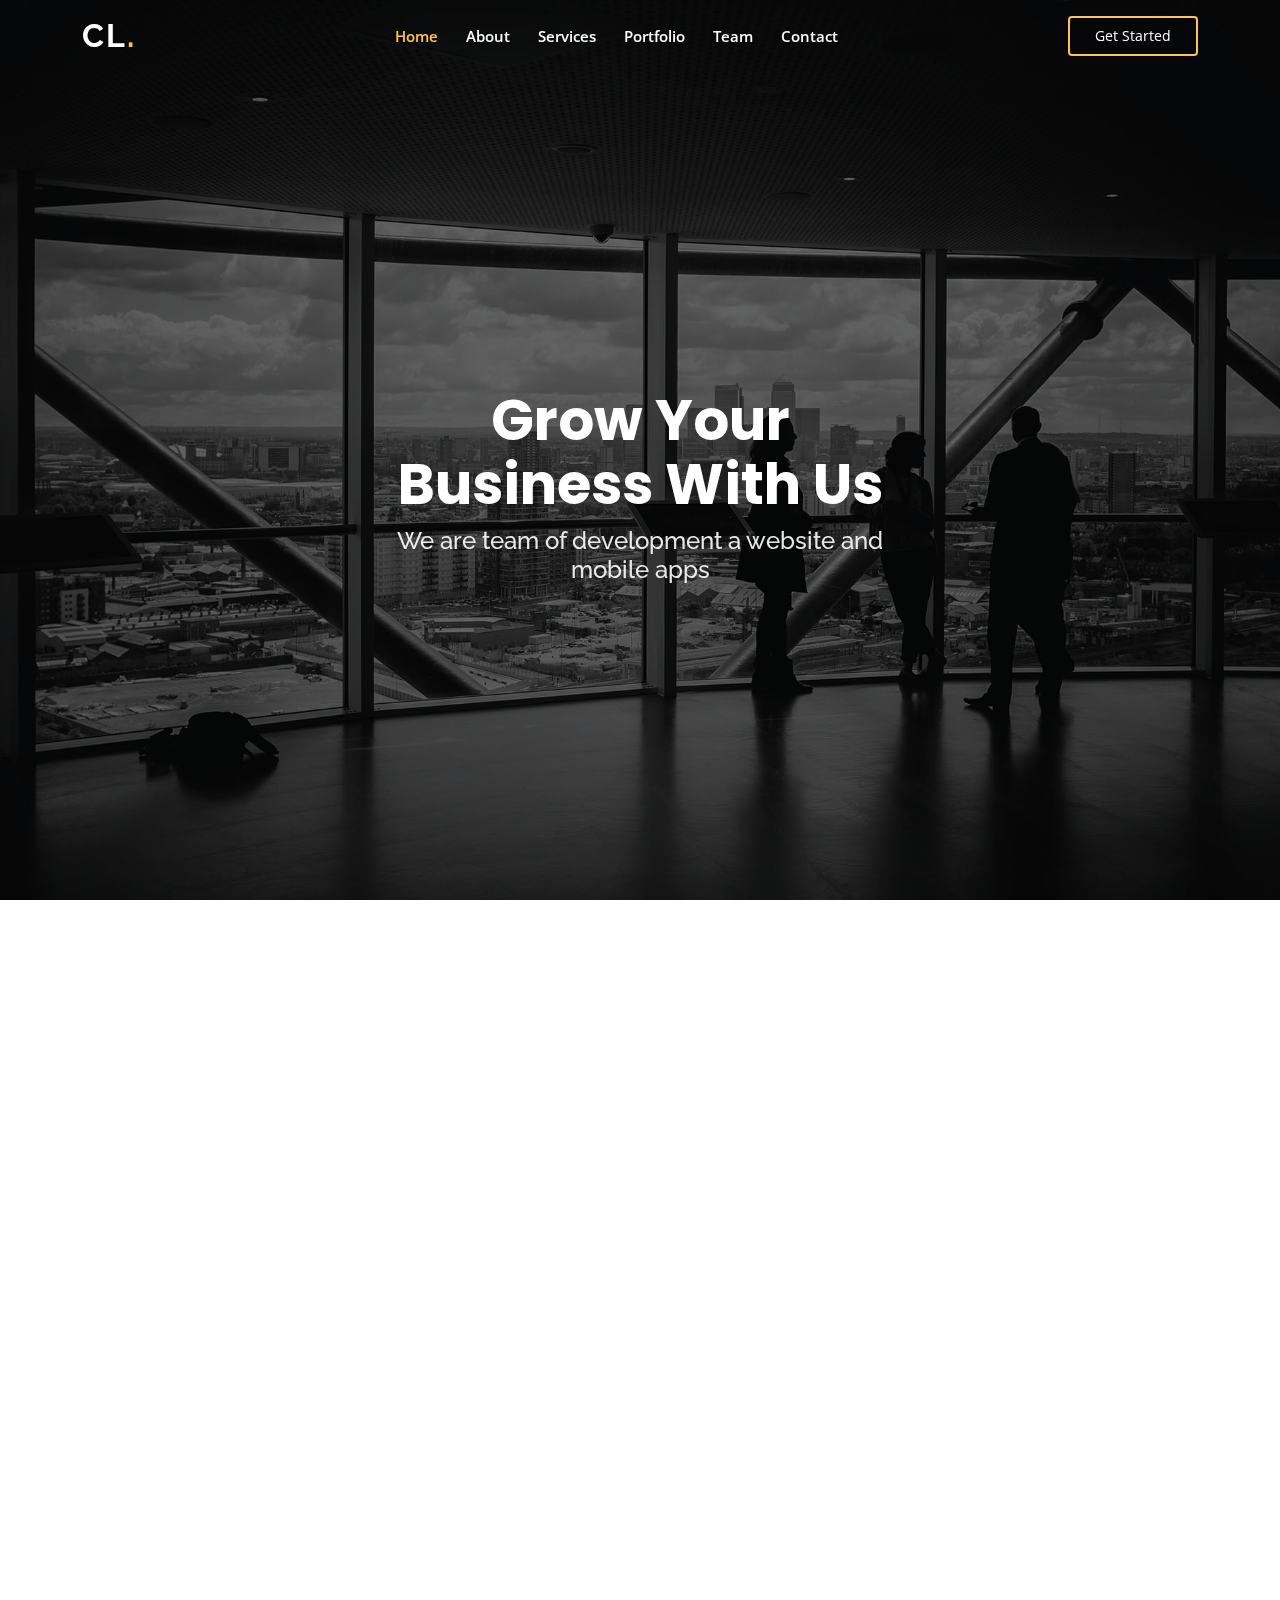
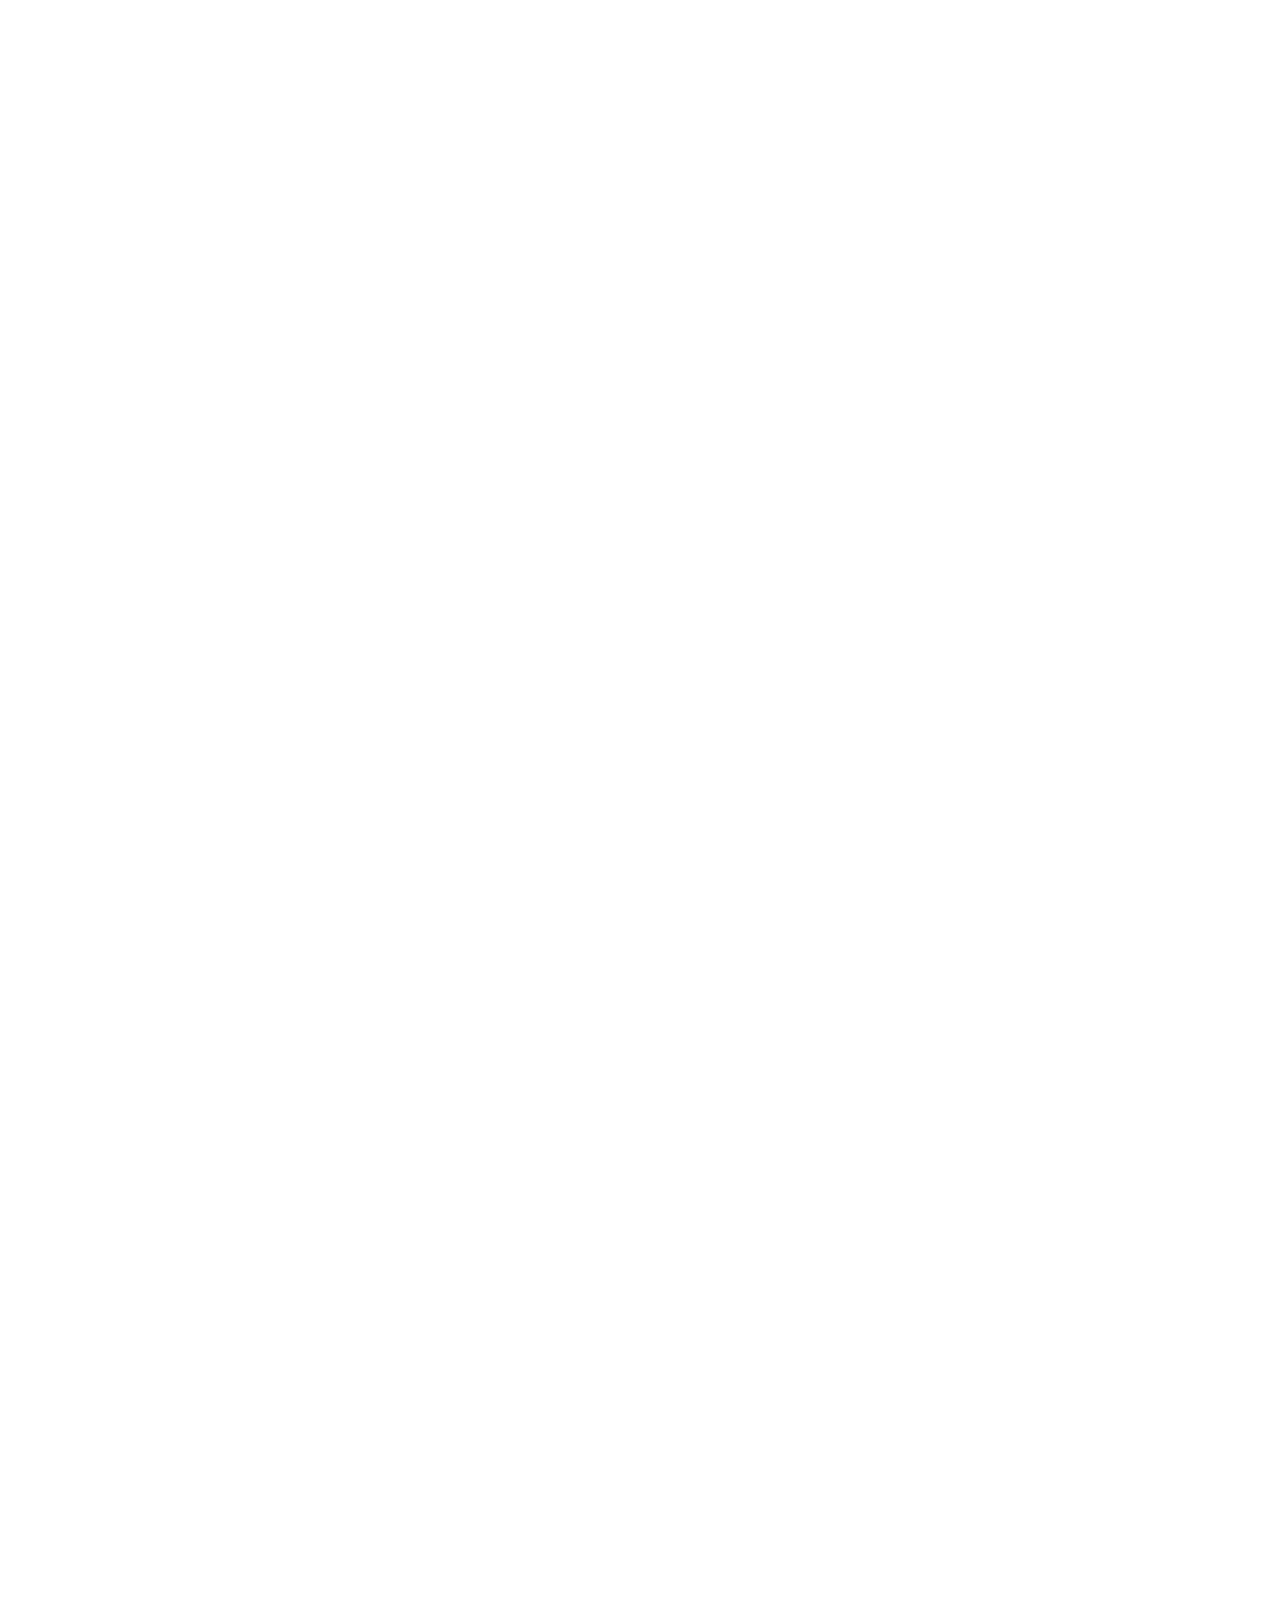
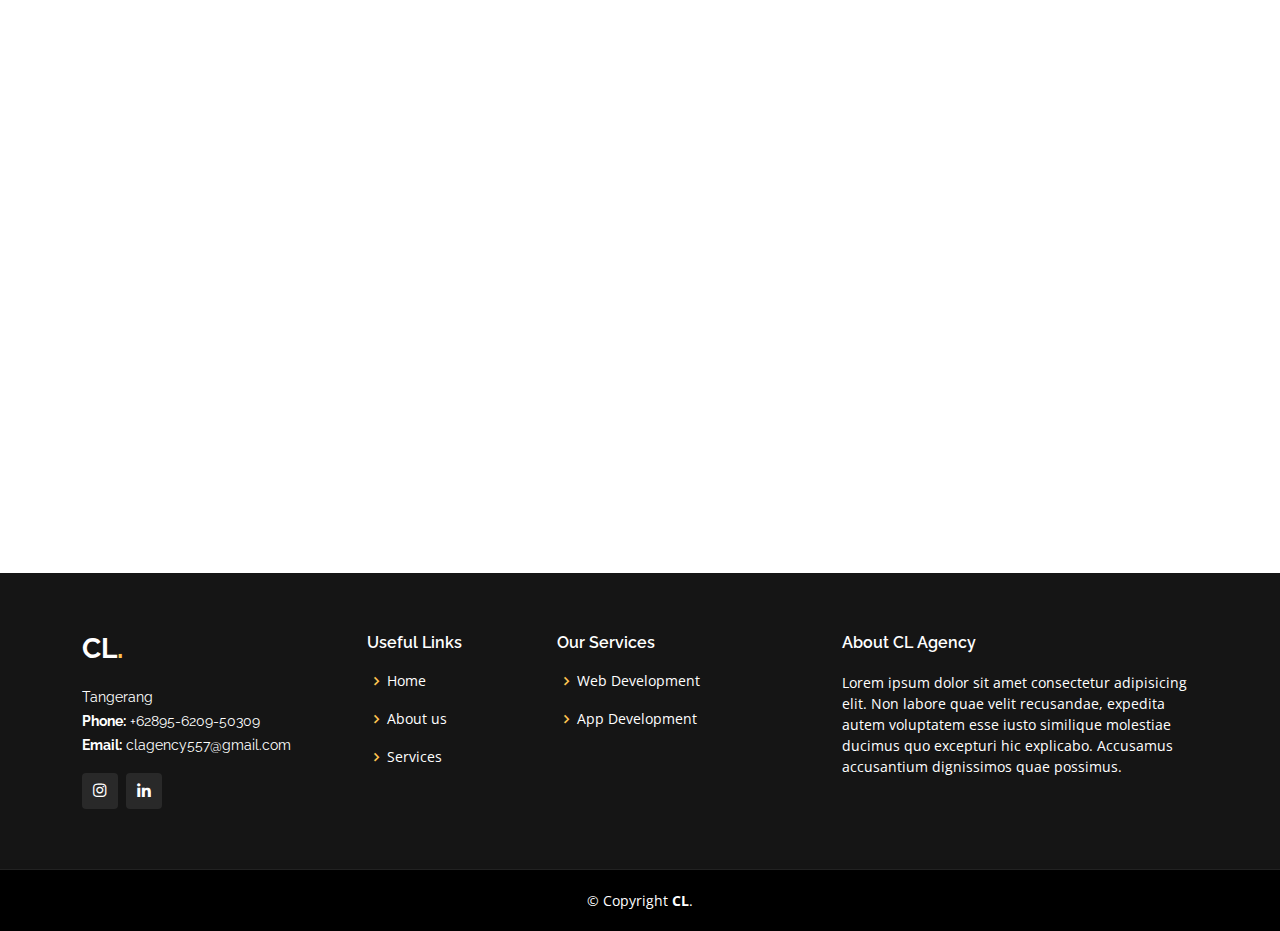
<file: public/index.html>
<!DOCTYPE html>
<html lang="en">

<head>
  <meta charset="utf-8">
  <meta content="width=device-width, initial-scale=1.0" name="viewport">

  <title>CL Agency</title>
  <meta content="" name="description">
  <meta content="" name="keywords">

  <!-- Google Fonts -->
  <link href="https://fonts.googleapis.com/css?family=Open+Sans:300,300i,400,400i,600,600i,700,700i|Raleway:300,300i,400,400i,500,500i,600,600i,700,700i|Poppins:300,300i,400,400i,500,500i,600,600i,700,700i" rel="stylesheet">

  <!-- Vendor CSS Files -->
  <link href="assets/vendor/bootstrap/css/bootstrap.min.css" rel="stylesheet">
  <link href="assets/vendor/icofont/icofont.min.css" rel="stylesheet">
  <link href="assets/vendor/boxicons/css/boxicons.min.css" rel="stylesheet">
  <link href="assets/vendor/owl.carousel/assets/owl.carousel.min.css" rel="stylesheet">
  <link href="assets/vendor/venobox/venobox.css" rel="stylesheet">
  <link href="assets/vendor/remixicon/remixicon.css" rel="stylesheet">
  <link href="assets/vendor/aos/aos.css" rel="stylesheet">

  <!-- Template Main CSS File -->
  <link href="assets/css/style.css" rel="stylesheet">

</head>

<body>

  <!-- ======= Header ======= -->
  <header id="header" class="fixed-top ">
    <div class="container d-flex align-items-center justify-content-between">
      <h1 class="logo"><a href="index.html">CL<span>.</span></a></h1>
      <nav class="nav-menu d-none d-lg-block">
        <ul>
          <li class="active"><a href="#hero">Home</a></li>
          <li><a href="#about">About</a></li>
          <li><a href="#services">Services</a></li>
          <li><a href="#portfolio">Portfolio</a></li>
          <li><a href="#team">Team</a></li>
          <li><a href="#contact">Contact</a></li>
        </ul>
      </nav><!-- .nav-menu -->

      <a href="#about" class="get-started-btn scrollto">Get Started</a>

    </div>
  </header><!-- End Header -->

  <!-- ======= Hero Section ======= -->
  <section id="hero" class="d-flex align-items-center justify-content-center">
    <div class="container" data-aos="fade-up">

      <div class="row justify-content-center" data-aos="fade-up" data-aos-delay="150">
        <div class="col-xl-6 col-lg-8">
          <h1>Grow Your Business With Us</h1>
          <h2>We are team of development a website and mobile apps</h2>
        </div>
      </div>

    </div>
  </section><!-- End Hero -->

  <main id="main">

    <!-- ======= About Section ======= -->
    <section id="about" class="about">
      <div class="container" data-aos="fade-up">

        <div class="row">
          <div class="col-lg-6 order-1 order-lg-2" data-aos="fade-left" data-aos-delay="100">
            <img src="assets/img/about.jpg" class="img-fluid" alt="">
          </div>
          <div class="col-lg-6 pt-4 pt-lg-0 order-2 order-lg-1 content" data-aos="fade-right" data-aos-delay="100">
            <h3>Your smart solution for transform to digital business</h3>
            <p class="font-italic">
              Lorem ipsum dolor sit amet, consectetur adipiscing elit, sed do eiusmod tempor incididunt ut labore et dolore
              magna aliqua.
            </p>
            <ul>
              <li><i class="ri-check-double-line"></i> Ullamco laboris nisi ut aliquip ex ea commodo consequat.</li>
              <li><i class="ri-check-double-line"></i> Duis aute irure dolor in reprehenderit in voluptate velit.</li>
              <li><i class="ri-check-double-line"></i> Ullamco laboris nisi ut aliquip ex ea commodo consequat. Duis aute irure dolor in reprehenderit in voluptate trideta storacalaperda mastiro dolore eu fugiat nulla pariatur.</li>
            </ul>
          </div>
        </div>

      </div>
    </section><!-- End About Section -->

    <!-- ======= Services Section ======= -->
    <section id="services" class="services">
      <div class="container" data-aos="fade-up">

        <div class="section-title">
          <h2>Services</h2>
          <p>Check our Services</p>
        </div>

        <div class="row">          
          <div class="col-lg-4 col-md-6 d-flex align-items-stretch" data-aos="zoom-in" data-aos-delay="100">
            <div class="icon-box">
              <div class="icon"><i class="icofont-paint"></i></div>
              <h4><a href="">UI/UX Design</a></h4>
              <p>Creating user-friendly interface and made special experience for every customer</p>
            </div>
          </div>

          <div class="col-lg-4 col-md-6 d-flex align-items-stretch mt-4 mt-md-0" data-aos="zoom-in" data-aos-delay="200">
            <div class="icon-box">
              <div class="icon"><i class="icofont-web"></i></div>
              <h4><a href="">Web Development</a></h4>
              <p>Making your own branding go digital and boost online customer experience</p>
            </div>
          </div>
          
          <div class="col-lg-4 col-md-6 d-flex align-items-stretch mt-4 mt-md-0" data-aos="zoom-in" data-aos-delay="200">
            <div class="icon-box">
              <div class="icon"><i class="icofont-smart-phone"></i></div>
              <h4><a href="">Mobile App Development</a></h4>
              <p>Put your own business or product easily access just by the hands</p>
            </div>
          </div>
          
          <!-- <div class="col-lg-4 col-md-6 d-flex align-items-stretch mt-4 mt-md-0" data-aos="zoom-in" data-aos-delay="200">
            <div class="icon-box">
              <div class="icon"><i class="icofont-live-support"></i></div>
              <h4><a href="">Support</a></h4>
              <p>Help all dificulties in use and maintanance application</p>
            </div>
          </div> -->
        </div>

      </div>
    </section><!-- End Services Section -->

    <!-- ======= Portfolio Section ======= -->
    <section id="portfolio" class="portfolio">
      <div class="container" data-aos="fade-up">

        <div class="section-title">
          <h2>Portfolio</h2>
          <p>Check our Portfolio</p>
        </div>

        <div class="row" data-aos="fade-up" data-aos-delay="100">
          <div class="col-lg-12 d-flex justify-content-center">
            <ul id="portfolio-flters">
              <li data-filter="*" class="filter-active">All</li>
              <li data-filter=".filter-app">App</li>
              <li data-filter=".filter-web">Web</li>
              <li data-filter=".filter-ui">UI/UX</li>
            </ul>
          </div>
        </div>

        <div class="row portfolio-container" data-aos="fade-up" data-aos-delay="200">

          <div class="col-lg-4 col-md-6 portfolio-item filter-app">
            <div class="portfolio-wrap">
              <img src="assets/img/member/1.png" class="img-fluid" alt="">
              <div class="portfolio-info">
                <h4>TNOS Member</h4>
                <p>App</p>
                <div class="portfolio-links">
                  <a href="portfolio-details-member.html" title="More Details"><i class="bx bx-link"></i></a>
                </div>
              </div>
            </div>
          </div>

          <div class="col-lg-4 col-md-6 portfolio-item filter-web">
            <div class="portfolio-wrap">
              <img src="assets/img/web-tnos/web1.png" class="img-fluid" alt="">
              <div class="portfolio-info">
                <h4>TNOS Website</h4>
                <p>Web</p>
                <div class="portfolio-links">
                  <a href="portfolio-details-webtnos.html" title="More Details"><i class="bx bx-link"></i></a>
                </div>
              </div>
            </div>
          </div>

          <div class="col-lg-4 col-md-6 portfolio-item filter-ui">
            <div class="portfolio-wrap">
              <img src="assets/img/toko/1.png" class="img-fluid" alt="">
              <div class="portfolio-info">
                <h4>Toko App</h4>
                <p>App</p>
                <div class="portfolio-links">
                  <a href="portfolio-details-toko.html" title="More Details"><i class="bx bx-link"></i></a>
                </div>
              </div>
            </div>
          </div>

        </div>

      </div>
    </section><!-- End Portfolio Section -->

    <!-- ======= Team Section ======= -->
    <section id="team" class="team">
      <div class="container" data-aos="fade-up">

        <div class="section-title">
          <h2>Team</h2>
          <p>Check our Team</p>
        </div>

        <div class="row">

          <div class="col-lg-3 col-md-6 d-flex align-items-stretch">
            <div class="member" data-aos="fade-up" data-aos-delay="100">
              <div class="member-img">
                <img src="assets/img/team/team-1.jpg" class="img-fluid" alt="">
                <div class="social">
                  <a href="https://effendyproject.github.io/"><i class="bx bx-link"></i></a>
                  <a href=""><i class="icofont-facebook"></i></a>
                  <a href=""><i class="icofont-instagram"></i></a>
                  <a href=""><i class="icofont-linkedin"></i></a>
                </div>
              </div>
              <div class="member-info">
                <h4>Effendy Lie</h4>
                <span>Front-End Developer</span>
              </div>
            </div>
          </div>

          <div class="col-lg-3 col-md-6 d-flex align-items-stretch">
            <div class="member" data-aos="fade-up" data-aos-delay="200">
              <div class="member-img">
                <img src="assets/img/team/team-3.jpg" class="img-fluid" alt="">
                <div class="social">
                  <a href="https://edbertproject.github.io/"><i class="bx bx-link"></i></a>
                  <a href=""><i class="icofont-facebook"></i></a>
                  <a href=""><i class="icofont-instagram"></i></a>
                  <a href=""><i class="icofont-linkedin"></i></a>
                </div>
              </div>
              <div class="member-info">
                <h4>Edbert Andoyo</h4>
                <span>Full-Stack Developer</span>
              </div>
            </div>
          </div>
        </div>

      </div>
    </section><!-- End Team Section -->

    <!-- ======= Contact Section ======= -->
    <section id="contact" class="contact">
      <div class="container" data-aos="fade-up">

        <div class="section-title">
          <h2>Contact</h2>
          <p>Contact Us</p>
        </div>

        <div class="row mt-5">
          <div class="col-lg-4">
            <div class="info">
              <div class="address">
                <i class="icofont-google-map"></i>
                <h4>Location:</h4>
                <p>Tangerang</p>
              </div>

              <div class="email">
                <i class="icofont-envelope"></i>
                <h4>Email:</h4>
                <p>clagency557@gmail.com</p>
              </div>

              <div class="phone">
                <i class="icofont-phone"></i>
                <h4>Call:</h4>
                <p>+62895-6209-50309</p>
              </div>
            </div>
          </div>

          <div class="col-lg-8 mt-5 mt-lg-0">
            <form action="forms/contact.php" method="post" role="form" class="php-email-form">
              <div class="row">
                <div class="col-md-6 form-group">
                  <input type="text" name="name" class="form-control" id="name" placeholder="Your Name" data-rule="minlen:4" data-msg="Please enter at least 4 chars" />
                  <div class="validate"></div>
                </div>
                <div class="col-md-6 form-group mt-3 mt-md-0">
                  <input type="email" class="form-control" name="email" id="email" placeholder="Your Email" data-rule="email" data-msg="Please enter a valid email" />
                  <div class="validate"></div>
                </div>
              </div>
              <div class="form-group mt-3">
                <input type="text" class="form-control" name="subject" id="subject" placeholder="Subject" data-rule="minlen:4" data-msg="Please enter at least 8 chars of subject" />
                <div class="validate"></div>
              </div>
              <div class="form-group mt-3">
                <textarea class="form-control" name="message" rows="5" data-rule="required" data-msg="Please write something for us" placeholder="Message"></textarea>
                <div class="validate"></div>
              </div>
              <div class="mb-3">
                <div class="loading">Loading</div>
                <div class="error-message"></div>
                <div class="sent-message">Your message has been sent. Thank you!</div>
              </div>
              <div class="text-center"><button type="submit">Send Message</button></div>
            </form>

          </div>

        </div>

      </div>
    </section><!-- End Contact Section -->

  </main><!-- End #main -->

  <!-- ======= Footer ======= -->
  <footer id="footer">
    <div class="footer-top">
      <div class="container">
        <div class="row">

          <div class="col-lg-3 col-md-6">
            <div class="footer-info">
              <h3>CL<span>.</span></h3>
              <p>
                Tangerang <br>
                <strong>Phone:</strong> +62895-6209-50309<br>
                <strong>Email:</strong> clagency557@gmail.com<br>
              </p>
              <div class="social-links mt-3">
                <a href="#" class="instagram"><i class="bx bxl-instagram"></i></a>
                <a href="#" class="linkedin"><i class="bx bxl-linkedin"></i></a>
              </div>
            </div>
          </div>

          <div class="col-lg-2 col-md-6 footer-links">
            <h4>Useful Links</h4>
            <ul>
              <li><i class="bx bx-chevron-right"></i> <a href="#hero">Home</a></li>
              <li><i class="bx bx-chevron-right"></i> <a href="#about">About us</a></li>
              <li><i class="bx bx-chevron-right"></i> <a href="#services">Services</a></li>
            </ul>
          </div>

          <div class="col-lg-3 col-md-6 footer-links">
            <h4>Our Services</h4>
            <ul>
              <li><i class="bx bx-chevron-right"></i> <a href="#">Web Development</a></li>
              <li><i class="bx bx-chevron-right"></i> <a href="#">App Development</a></li>
            </ul>
          </div>

          <div class="col-lg-4 col-md-6 footer-newsletter">
            <h4>About CL Agency</h4>
            <p>Lorem ipsum dolor sit amet consectetur adipisicing elit. Non labore quae velit recusandae, expedita autem voluptatem esse iusto similique molestiae ducimus quo excepturi hic explicabo. Accusamus accusantium dignissimos quae possimus.</p>
          </div>
        </div>
      </div>
    </div>

    <div class="container">
      <div class="copyright">
        &copy; Copyright <strong><span>CL</span></strong>.
      </div>
    </div>
  </footer><!-- End Footer -->

  <a href="#" class="back-to-top"><i class="ri-arrow-up-line"></i></a>
  <div id="preloader"></div>

  <!-- Vendor JS Files -->
  <script src="assets/vendor/jquery/jquery.min.js"></script>
  <script src="assets/vendor/bootstrap/js/bootstrap.bundle.min.js"></script>
  <script src="assets/vendor/jquery.easing/jquery.easing.min.js"></script>
  <script src="assets/vendor/php-email-form/validate.js"></script>
  <script src="assets/vendor/owl.carousel/owl.carousel.min.js"></script>
  <script src="assets/vendor/isotope-layout/isotope.pkgd.min.js"></script>
  <script src="assets/vendor/venobox/venobox.min.js"></script>
  <script src="assets/vendor/waypoints/jquery.waypoints.min.js"></script>
  <script src="assets/vendor/counterup/counterup.min.js"></script>
  <script src="assets/vendor/aos/aos.js"></script>

  <!-- Template Main JS File -->
  <script src="assets/js/main.js"></script>

</body>

</html>
</file>
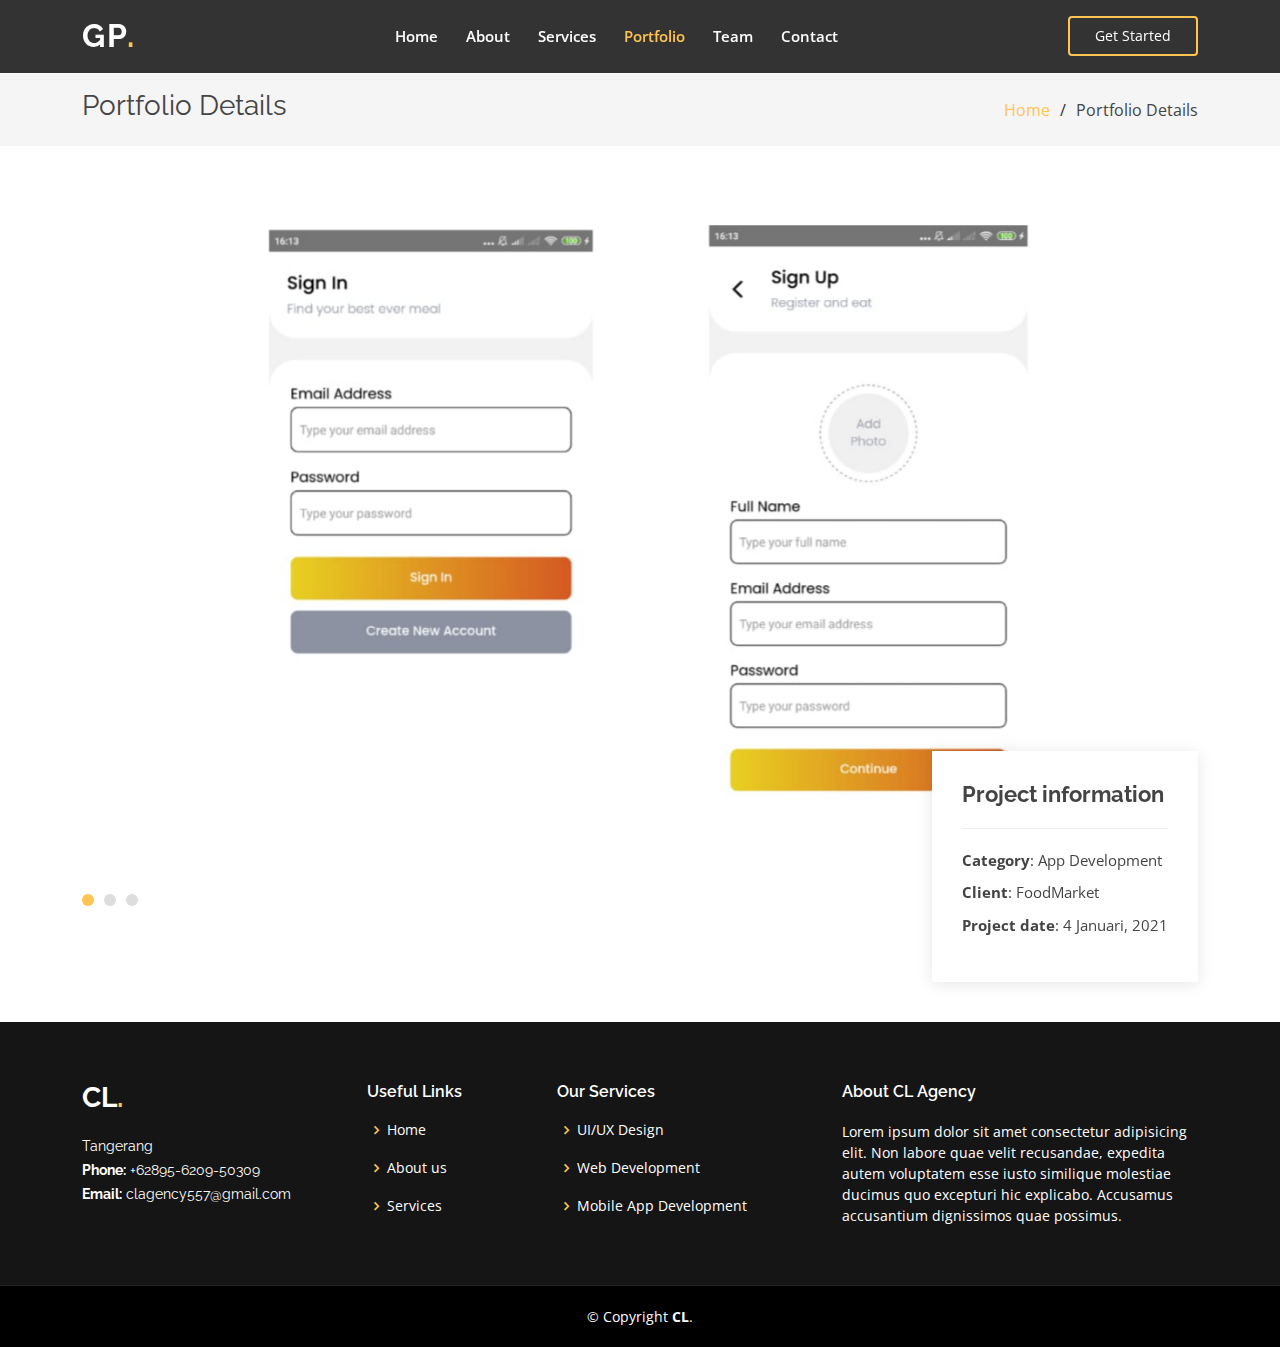
<file: public/portfolio-details-fm.html>
<!DOCTYPE html>
<html lang="en">

<head>
  <meta charset="utf-8">
  <meta content="width=device-width, initial-scale=1.0" name="viewport">

  <title>Portfolio Details</title>
  <meta content="" name="description">
  <meta content="" name="keywords">

  <!-- Google Fonts -->
  <link href="https://fonts.googleapis.com/css?family=Open+Sans:300,300i,400,400i,600,600i,700,700i|Raleway:300,300i,400,400i,500,500i,600,600i,700,700i|Poppins:300,300i,400,400i,500,500i,600,600i,700,700i" rel="stylesheet">

  <!-- Vendor CSS Files -->
  <link href="assets/vendor/bootstrap/css/bootstrap.min.css" rel="stylesheet">
  <link href="assets/vendor/icofont/icofont.min.css" rel="stylesheet">
  <link href="assets/vendor/boxicons/css/boxicons.min.css" rel="stylesheet">
  <link href="assets/vendor/owl.carousel/assets/owl.carousel.min.css" rel="stylesheet">
  <link href="assets/vendor/venobox/venobox.css" rel="stylesheet">
  <link href="assets/vendor/remixicon/remixicon.css" rel="stylesheet">
  <link href="assets/vendor/aos/aos.css" rel="stylesheet">

  <!-- Template Main CSS File -->
  <link href="assets/css/style.css" rel="stylesheet">

  <!-- =======================================================
  * Template Name: Gp - v3.0.0
  * Template URL: https://bootstrapmade.com/gp-free-multipurpose-html-bootstrap-template/
  * Author: BootstrapMade.com
  * License: https://bootstrapmade.com/license/
  ======================================================== -->
</head>

<body>

  <!-- ======= Header ======= -->
  <header id="header" class="fixed-top header-inner-pages">
    <div class="container d-flex align-items-center justify-content-between">

      <h1 class="logo"><a href="index.html">Gp<span>.</span></a></h1>
      <!-- Uncomment below if you prefer to use an image logo -->
      <!-- <a href="index.html" class="logo"><img src="assets/img/logo.png" alt="" class="img-fluid"></a>-->

      <nav class="nav-menu d-none d-lg-block">
        <ul>
          <li><a href="index.html">Home</a></li>
          <li><a href="#about">About</a></li>
          <li><a href="#services">Services</a></li>
          <li class="active"><a href="#portfolio">Portfolio</a></li>
          <li><a href="#team">Team</a></li>
          <li><a href="#contact">Contact</a></li>

        </ul>
      </nav><!-- .nav-menu -->

      <a href="#about" class="get-started-btn scrollto">Get Started</a>

    </div>
  </header><!-- End Header -->

  <main id="main">

    <!-- ======= Breadcrumbs ======= -->
    <section id="breadcrumbs" class="breadcrumbs">
      <div class="container">

        <div class="d-flex justify-content-between align-items-center">
          <h2>Portfolio Details</h2>
          <ol>
            <li><a href="index.html">Home</a></li>
            <li>Portfolio Details</li>
          </ol>
        </div>

      </div>
    </section><!-- End Breadcrumbs -->

    <!-- ======= Portfolio Details Section ======= -->
    <section id="portfolio-details" class="portfolio-details">
      <div class="container" data-aos="fade-up">

        <div class="portfolio-details-container">

          <div class="owl-carousel portfolio-details-carousel">
            <img src="assets/img/fm-app/1.jpeg" class="img-fluid" alt="">
            <img src="assets/img/fm-app/2.jpeg" class="img-fluid" alt="">
            <img src="assets/img/fm-app/3.jpeg" class="img-fluid" alt="">
          </div>

          <div class="portfolio-info">
            <h3>Project information</h3>
            <ul>
              <li><strong>Category</strong>: App Development</li>
              <li><strong>Client</strong>: FoodMarket</li>
              <li><strong>Project date</strong>: 4 Januari, 2021</li>
              <!-- <li><strong>Project URL</strong>: <a href="#">www.example.com</a></li> -->
            </ul>
          </div>

        </div>

        <div class="portfolio-description">
          <!-- <h2>Technology : </h2>
          <p>
            React Native
          </p> -->
        </div>

      </div>
    </section><!-- End Portfolio Details Section -->

  </main><!-- End #main -->

  <!-- ======= Footer ======= -->
  <footer id="footer">
    <div class="footer-top">
      <div class="container">
        <div class="row">

          <div class="col-lg-3 col-md-6">
            <div class="footer-info">
              <h3>CL<span>.</span></h3>
              <p>
                Tangerang <br>
                <strong>Phone:</strong> +62895-6209-50309<br>
                <strong>Email:</strong> clagency557@gmail.com<br>
              </p>
              <!-- <div class="social-links mt-3">
                <a href="#" class="instagram"><i class="bx bxl-instagram"></i></a>
                <a href="#" class="linkedin"><i class="bx bxl-linkedin"></i></a>
              </div> -->
            </div>
          </div>

          <div class="col-lg-2 col-md-6 footer-links">
            <h4>Useful Links</h4>
            <ul>
              <li><i class="bx bx-chevron-right"></i> <a href="#hero">Home</a></li>
              <li><i class="bx bx-chevron-right"></i> <a href="#about">About us</a></li>
              <li><i class="bx bx-chevron-right"></i> <a href="#services">Services</a></li>
            </ul>
          </div>

          <div class="col-lg-3 col-md-6 footer-links">
            <h4>Our Services</h4>
            <ul>
              <li><i class="bx bx-chevron-right"></i> <a href="#">UI/UX Design</a></li>
              <li><i class="bx bx-chevron-right"></i> <a href="#">Web Development</a></li>
              <li><i class="bx bx-chevron-right"></i> <a href="#">Mobile App Development</a></li>
            </ul>
          </div>

          <div class="col-lg-4 col-md-6 footer-newsletter">
            <h4>About CL Agency</h4>
            <p>Lorem ipsum dolor sit amet consectetur adipisicing elit. Non labore quae velit recusandae, expedita autem voluptatem esse iusto similique molestiae ducimus quo excepturi hic explicabo. Accusamus accusantium dignissimos quae possimus.</p>
          </div>
        </div>
      </div>
    </div>

    <div class="container">
      <div class="copyright">
        &copy; Copyright <strong><span>CL</span></strong>.
      </div>
    </div>
  </footer><!-- End Footer -->

  <a href="#" class="back-to-top"><i class="ri-arrow-up-line"></i></a>
  <div id="preloader"></div>

  <!-- Vendor JS Files -->
  <script src="assets/vendor/jquery/jquery.min.js"></script>
  <script src="assets/vendor/bootstrap/js/bootstrap.bundle.min.js"></script>
  <script src="assets/vendor/jquery.easing/jquery.easing.min.js"></script>
  <script src="assets/vendor/php-email-form/validate.js"></script>
  <script src="assets/vendor/owl.carousel/owl.carousel.min.js"></script>
  <script src="assets/vendor/isotope-layout/isotope.pkgd.min.js"></script>
  <script src="assets/vendor/venobox/venobox.min.js"></script>
  <script src="assets/vendor/waypoints/jquery.waypoints.min.js"></script>
  <script src="assets/vendor/counterup/counterup.min.js"></script>
  <script src="assets/vendor/aos/aos.js"></script>

  <!-- Template Main JS File -->
  <script src="assets/js/main.js"></script>

</body>

</html>
</file>
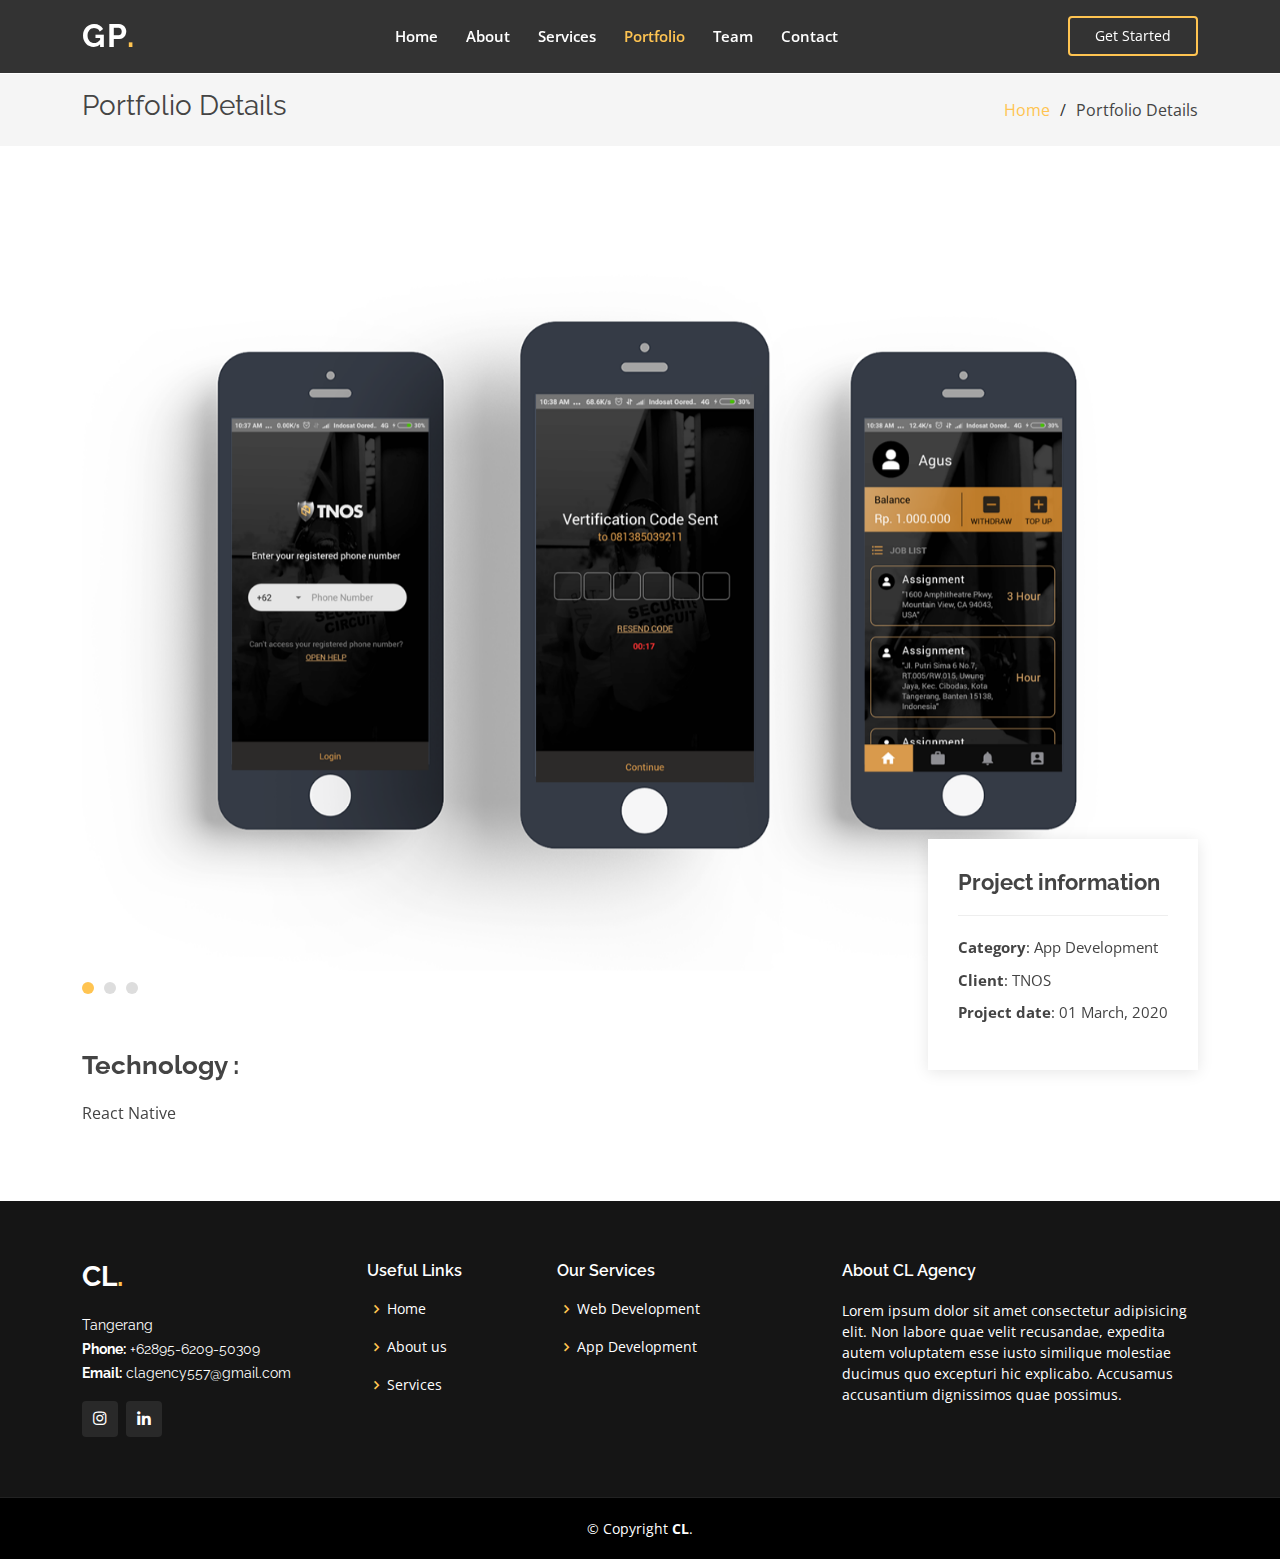
<file: public/portfolio-details-member.html>
<!DOCTYPE html>
<html lang="en">

<head>
  <meta charset="utf-8">
  <meta content="width=device-width, initial-scale=1.0" name="viewport">

  <title>Portfolio Details</title>
  <meta content="" name="description">
  <meta content="" name="keywords">

  <!-- Google Fonts -->
  <link href="https://fonts.googleapis.com/css?family=Open+Sans:300,300i,400,400i,600,600i,700,700i|Raleway:300,300i,400,400i,500,500i,600,600i,700,700i|Poppins:300,300i,400,400i,500,500i,600,600i,700,700i" rel="stylesheet">

  <!-- Vendor CSS Files -->
  <link href="assets/vendor/bootstrap/css/bootstrap.min.css" rel="stylesheet">
  <link href="assets/vendor/icofont/icofont.min.css" rel="stylesheet">
  <link href="assets/vendor/boxicons/css/boxicons.min.css" rel="stylesheet">
  <link href="assets/vendor/owl.carousel/assets/owl.carousel.min.css" rel="stylesheet">
  <link href="assets/vendor/venobox/venobox.css" rel="stylesheet">
  <link href="assets/vendor/remixicon/remixicon.css" rel="stylesheet">
  <link href="assets/vendor/aos/aos.css" rel="stylesheet">

  <!-- Template Main CSS File -->
  <link href="assets/css/style.css" rel="stylesheet">

  <!-- =======================================================
  * Template Name: Gp - v3.0.0
  * Template URL: https://bootstrapmade.com/gp-free-multipurpose-html-bootstrap-template/
  * Author: BootstrapMade.com
  * License: https://bootstrapmade.com/license/
  ======================================================== -->
</head>

<body>

  <!-- ======= Header ======= -->
  <header id="header" class="fixed-top header-inner-pages">
    <div class="container d-flex align-items-center justify-content-between">

      <h1 class="logo"><a href="index.html">Gp<span>.</span></a></h1>
      <!-- Uncomment below if you prefer to use an image logo -->
      <!-- <a href="index.html" class="logo"><img src="assets/img/logo.png" alt="" class="img-fluid"></a>-->

      <nav class="nav-menu d-none d-lg-block">
        <ul>
          <li><a href="index.html">Home</a></li>
          <li><a href="#about">About</a></li>
          <li><a href="#services">Services</a></li>
          <li class="active"><a href="#portfolio">Portfolio</a></li>
          <li><a href="#team">Team</a></li>
          <li><a href="#contact">Contact</a></li>

        </ul>
      </nav><!-- .nav-menu -->

      <a href="#about" class="get-started-btn scrollto">Get Started</a>

    </div>
  </header><!-- End Header -->

  <main id="main">

    <!-- ======= Breadcrumbs ======= -->
    <section id="breadcrumbs" class="breadcrumbs">
      <div class="container">

        <div class="d-flex justify-content-between align-items-center">
          <h2>Portfolio Details</h2>
          <ol>
            <li><a href="index.html">Home</a></li>
            <li>Portfolio Details</li>
          </ol>
        </div>

      </div>
    </section><!-- End Breadcrumbs -->

    <!-- ======= Portfolio Details Section ======= -->
    <section id="portfolio-details" class="portfolio-details">
      <div class="container" data-aos="fade-up">

        <div class="portfolio-details-container">

          <div class="owl-carousel portfolio-details-carousel">
            <img src="assets/img/member/1.png" class="img-fluid" alt="">
            <img src="assets/img/member/2.png" class="img-fluid" alt="">
            <img src="assets/img/member/3.png" class="img-fluid" alt="">
          </div>

          <div class="portfolio-info">
            <h3>Project information</h3>
            <ul>
              <li><strong>Category</strong>: App Development</li>
              <li><strong>Client</strong>: TNOS</li>
              <li><strong>Project date</strong>: 01 March, 2020</li>
              <!-- <li><strong>Project URL</strong>: <a href="#">www.example.com</a></li> -->
            </ul>
          </div>

        </div>

        <div class="portfolio-description">
          <h2>Technology : </h2>
          <p>
            React Native
          </p>
        </div>

      </div>
    </section><!-- End Portfolio Details Section -->

  </main><!-- End #main -->

  <!-- ======= Footer ======= -->
  <footer id="footer">
    <div class="footer-top">
      <div class="container">
        <div class="row">

          <div class="col-lg-3 col-md-6">
            <div class="footer-info">
              <h3>CL<span>.</span></h3>
              <p>
                Tangerang <br>
                <strong>Phone:</strong> +62895-6209-50309<br>
                <strong>Email:</strong> clagency557@gmail.com<br>
              </p>
              <div class="social-links mt-3">
                <a href="#" class="instagram"><i class="bx bxl-instagram"></i></a>
                <a href="#" class="linkedin"><i class="bx bxl-linkedin"></i></a>
              </div>
            </div>
          </div>

          <div class="col-lg-2 col-md-6 footer-links">
            <h4>Useful Links</h4>
            <ul>
              <li><i class="bx bx-chevron-right"></i> <a href="#hero">Home</a></li>
              <li><i class="bx bx-chevron-right"></i> <a href="#about">About us</a></li>
              <li><i class="bx bx-chevron-right"></i> <a href="#services">Services</a></li>
            </ul>
          </div>

          <div class="col-lg-3 col-md-6 footer-links">
            <h4>Our Services</h4>
            <ul>
              <li><i class="bx bx-chevron-right"></i> <a href="#">Web Development</a></li>
              <li><i class="bx bx-chevron-right"></i> <a href="#">App Development</a></li>
            </ul>
          </div>

          <div class="col-lg-4 col-md-6 footer-newsletter">
            <h4>About CL Agency</h4>
            <p>Lorem ipsum dolor sit amet consectetur adipisicing elit. Non labore quae velit recusandae, expedita autem voluptatem esse iusto similique molestiae ducimus quo excepturi hic explicabo. Accusamus accusantium dignissimos quae possimus.</p>
          </div>
        </div>
      </div>
    </div>

    <div class="container">
      <div class="copyright">
        &copy; Copyright <strong><span>CL</span></strong>.
      </div>
    </div>
  </footer><!-- End Footer -->

  <a href="#" class="back-to-top"><i class="ri-arrow-up-line"></i></a>
  <div id="preloader"></div>

  <!-- Vendor JS Files -->
  <script src="assets/vendor/jquery/jquery.min.js"></script>
  <script src="assets/vendor/bootstrap/js/bootstrap.bundle.min.js"></script>
  <script src="assets/vendor/jquery.easing/jquery.easing.min.js"></script>
  <script src="assets/vendor/php-email-form/validate.js"></script>
  <script src="assets/vendor/owl.carousel/owl.carousel.min.js"></script>
  <script src="assets/vendor/isotope-layout/isotope.pkgd.min.js"></script>
  <script src="assets/vendor/venobox/venobox.min.js"></script>
  <script src="assets/vendor/waypoints/jquery.waypoints.min.js"></script>
  <script src="assets/vendor/counterup/counterup.min.js"></script>
  <script src="assets/vendor/aos/aos.js"></script>

  <!-- Template Main JS File -->
  <script src="assets/js/main.js"></script>

</body>

</html>
</file>
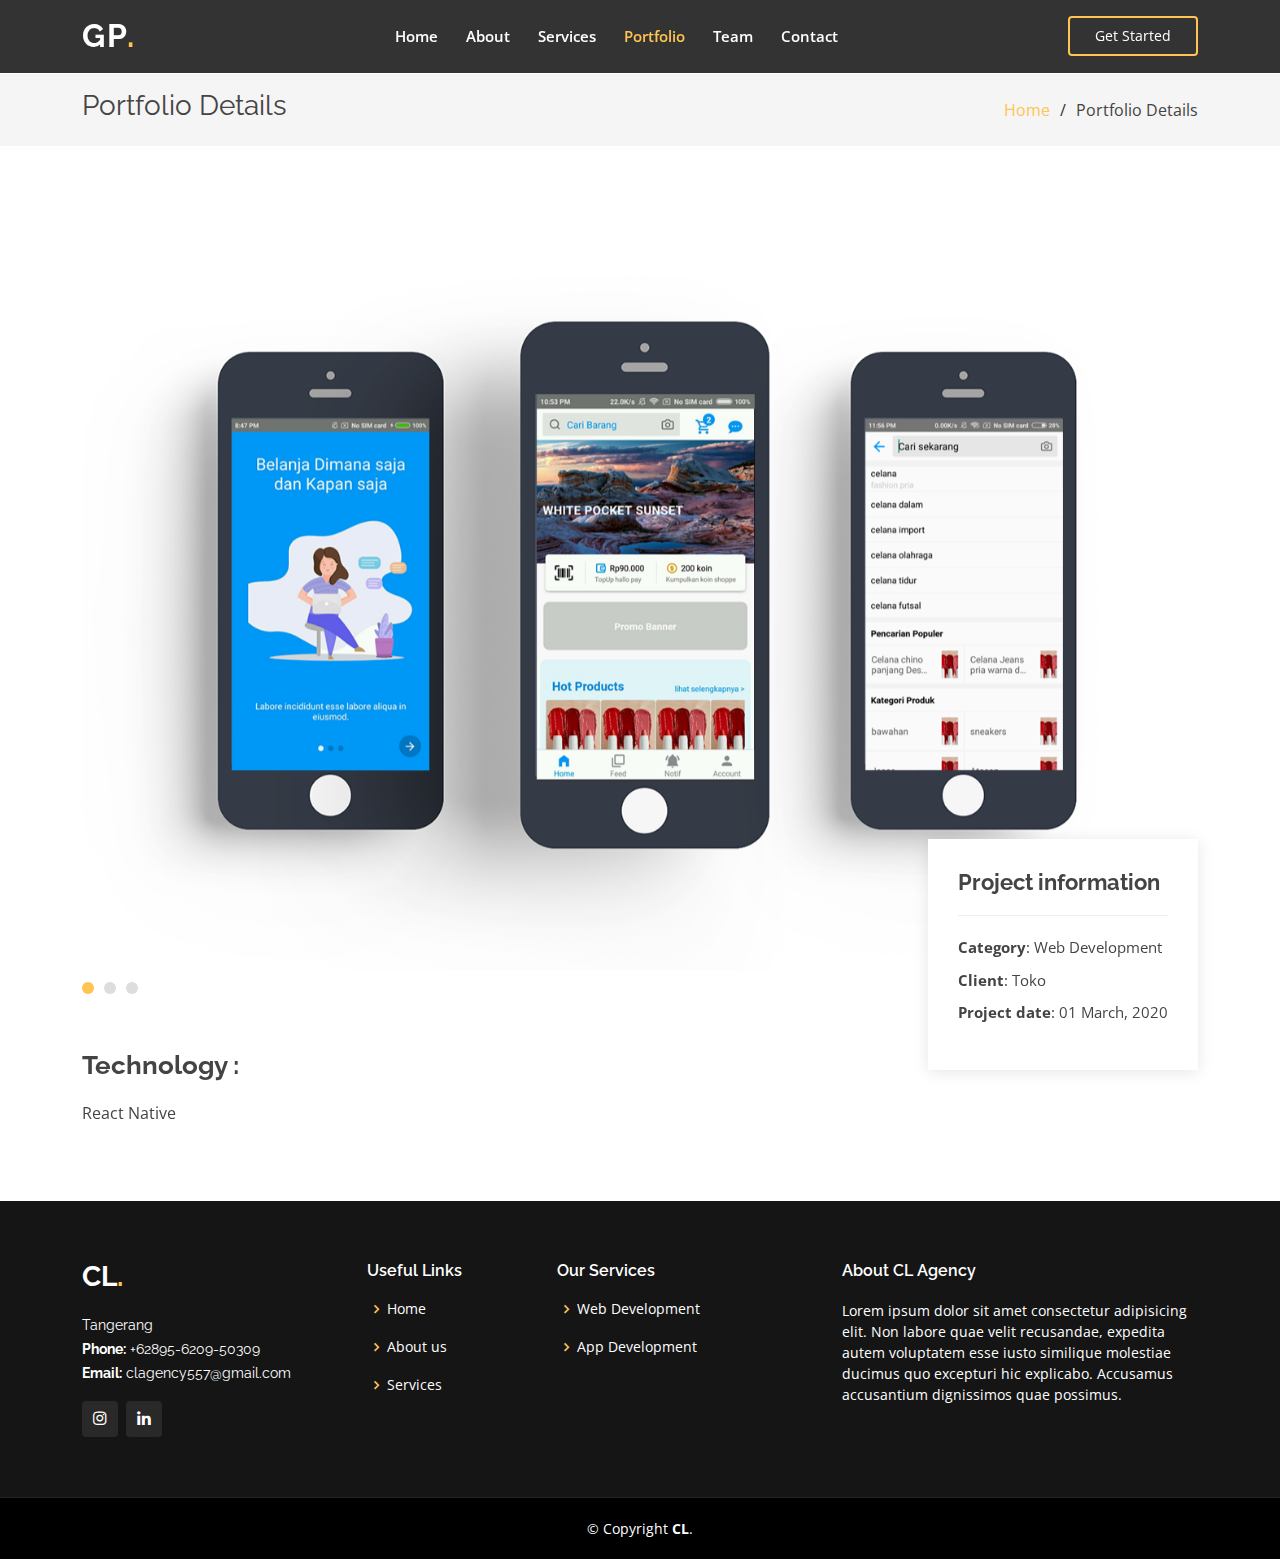
<file: public/portfolio-details-toko.html>
<!DOCTYPE html>
<html lang="en">

<head>
  <meta charset="utf-8">
  <meta content="width=device-width, initial-scale=1.0" name="viewport">

  <title>Portfolio Details</title>
  <meta content="" name="description">
  <meta content="" name="keywords">

  <!-- Google Fonts -->
  <link href="https://fonts.googleapis.com/css?family=Open+Sans:300,300i,400,400i,600,600i,700,700i|Raleway:300,300i,400,400i,500,500i,600,600i,700,700i|Poppins:300,300i,400,400i,500,500i,600,600i,700,700i" rel="stylesheet">

  <!-- Vendor CSS Files -->
  <link href="assets/vendor/bootstrap/css/bootstrap.min.css" rel="stylesheet">
  <link href="assets/vendor/icofont/icofont.min.css" rel="stylesheet">
  <link href="assets/vendor/boxicons/css/boxicons.min.css" rel="stylesheet">
  <link href="assets/vendor/owl.carousel/assets/owl.carousel.min.css" rel="stylesheet">
  <link href="assets/vendor/venobox/venobox.css" rel="stylesheet">
  <link href="assets/vendor/remixicon/remixicon.css" rel="stylesheet">
  <link href="assets/vendor/aos/aos.css" rel="stylesheet">

  <!-- Template Main CSS File -->
  <link href="assets/css/style.css" rel="stylesheet">

  <!-- =======================================================
  * Template Name: Gp - v3.0.0
  * Template URL: https://bootstrapmade.com/gp-free-multipurpose-html-bootstrap-template/
  * Author: BootstrapMade.com
  * License: https://bootstrapmade.com/license/
  ======================================================== -->
</head>

<body>

  <!-- ======= Header ======= -->
  <header id="header" class="fixed-top header-inner-pages">
    <div class="container d-flex align-items-center justify-content-between">

      <h1 class="logo"><a href="index.html">Gp<span>.</span></a></h1>
      <!-- Uncomment below if you prefer to use an image logo -->
      <!-- <a href="index.html" class="logo"><img src="assets/img/logo.png" alt="" class="img-fluid"></a>-->

      <nav class="nav-menu d-none d-lg-block">
        <ul>
          <li><a href="index.html">Home</a></li>
          <li><a href="#about">About</a></li>
          <li><a href="#services">Services</a></li>
          <li class="active"><a href="#portfolio">Portfolio</a></li>
          <li><a href="#team">Team</a></li>
          <li><a href="#contact">Contact</a></li>

        </ul>
      </nav><!-- .nav-menu -->

      <a href="#about" class="get-started-btn scrollto">Get Started</a>

    </div>
  </header><!-- End Header -->

  <main id="main">

    <!-- ======= Breadcrumbs ======= -->
    <section id="breadcrumbs" class="breadcrumbs">
      <div class="container">

        <div class="d-flex justify-content-between align-items-center">
          <h2>Portfolio Details</h2>
          <ol>
            <li><a href="index.html">Home</a></li>
            <li>Portfolio Details</li>
          </ol>
        </div>

      </div>
    </section><!-- End Breadcrumbs -->

    <!-- ======= Portfolio Details Section ======= -->
    <section id="portfolio-details" class="portfolio-details">
      <div class="container" data-aos="fade-up">

        <div class="portfolio-details-container">

          <div class="owl-carousel portfolio-details-carousel">
            <img src="assets/img/toko/1.png" class="img-fluid" alt="">
            <img src="assets/img/toko/2.png" class="img-fluid" alt="">
            <img src="assets/img/toko/3.png" class="img-fluid" alt="">
          </div>

          <div class="portfolio-info">
            <h3>Project information</h3>
            <ul>
              <li><strong>Category</strong>: Web Development</li>
              <li><strong>Client</strong>: Toko</li>
              <li><strong>Project date</strong>: 01 March, 2020</li>
              <!-- <li><strong>Project URL</strong>: <a href="#">www.example.com</a></li> -->
            </ul>
          </div>

        </div>

        <div class="portfolio-description">
          <h2>Technology : </h2>
          <p>
            React Native
          </p>
        </div>

      </div>
    </section><!-- End Portfolio Details Section -->

  </main><!-- End #main -->

  <!-- ======= Footer ======= -->
  <footer id="footer">
    <div class="footer-top">
      <div class="container">
        <div class="row">

          <div class="col-lg-3 col-md-6">
            <div class="footer-info">
              <h3>CL<span>.</span></h3>
              <p>
                Tangerang <br>
                <strong>Phone:</strong> +62895-6209-50309<br>
                <strong>Email:</strong> clagency557@gmail.com<br>
              </p>
              <div class="social-links mt-3">
                <a href="#" class="instagram"><i class="bx bxl-instagram"></i></a>
                <a href="#" class="linkedin"><i class="bx bxl-linkedin"></i></a>
              </div>
            </div>
          </div>

          <div class="col-lg-2 col-md-6 footer-links">
            <h4>Useful Links</h4>
            <ul>
              <li><i class="bx bx-chevron-right"></i> <a href="#hero">Home</a></li>
              <li><i class="bx bx-chevron-right"></i> <a href="#about">About us</a></li>
              <li><i class="bx bx-chevron-right"></i> <a href="#services">Services</a></li>
            </ul>
          </div>

          <div class="col-lg-3 col-md-6 footer-links">
            <h4>Our Services</h4>
            <ul>
              <li><i class="bx bx-chevron-right"></i> <a href="#">Web Development</a></li>
              <li><i class="bx bx-chevron-right"></i> <a href="#">App Development</a></li>
            </ul>
          </div>

          <div class="col-lg-4 col-md-6 footer-newsletter">
            <h4>About CL Agency</h4>
            <p>Lorem ipsum dolor sit amet consectetur adipisicing elit. Non labore quae velit recusandae, expedita autem voluptatem esse iusto similique molestiae ducimus quo excepturi hic explicabo. Accusamus accusantium dignissimos quae possimus.</p>
          </div>
        </div>
      </div>
    </div>

    <div class="container">
      <div class="copyright">
        &copy; Copyright <strong><span>CL</span></strong>.
      </div>
    </div>
  </footer><!-- End Footer -->

  <a href="#" class="back-to-top"><i class="ri-arrow-up-line"></i></a>
  <div id="preloader"></div>

  <!-- Vendor JS Files -->
  <script src="assets/vendor/jquery/jquery.min.js"></script>
  <script src="assets/vendor/bootstrap/js/bootstrap.bundle.min.js"></script>
  <script src="assets/vendor/jquery.easing/jquery.easing.min.js"></script>
  <script src="assets/vendor/php-email-form/validate.js"></script>
  <script src="assets/vendor/owl.carousel/owl.carousel.min.js"></script>
  <script src="assets/vendor/isotope-layout/isotope.pkgd.min.js"></script>
  <script src="assets/vendor/venobox/venobox.min.js"></script>
  <script src="assets/vendor/waypoints/jquery.waypoints.min.js"></script>
  <script src="assets/vendor/counterup/counterup.min.js"></script>
  <script src="assets/vendor/aos/aos.js"></script>

  <!-- Template Main JS File -->
  <script src="assets/js/main.js"></script>

</body>

</html>
</file>
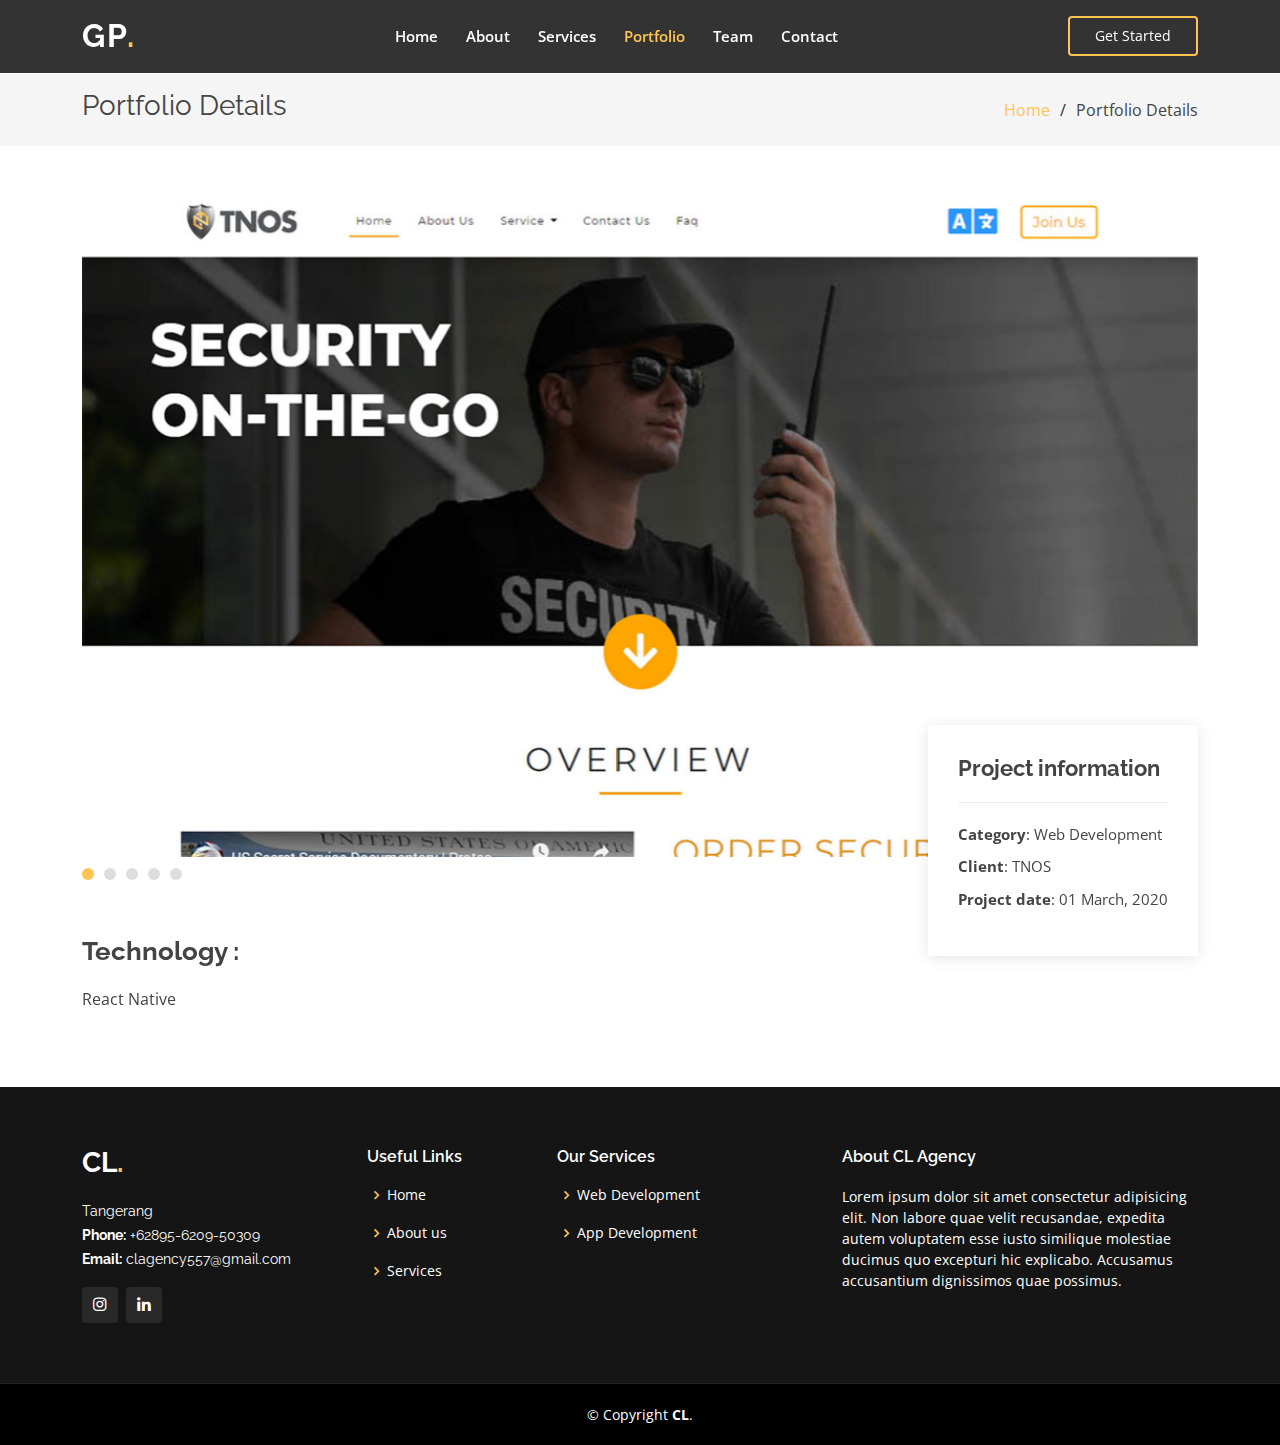
<file: public/portfolio-details-webtnos.html>
<!DOCTYPE html>
<html lang="en">

<head>
  <meta charset="utf-8">
  <meta content="width=device-width, initial-scale=1.0" name="viewport">

  <title>Portfolio Details</title>
  <meta content="" name="description">
  <meta content="" name="keywords">

  <!-- Google Fonts -->
  <link href="https://fonts.googleapis.com/css?family=Open+Sans:300,300i,400,400i,600,600i,700,700i|Raleway:300,300i,400,400i,500,500i,600,600i,700,700i|Poppins:300,300i,400,400i,500,500i,600,600i,700,700i" rel="stylesheet">

  <!-- Vendor CSS Files -->
  <link href="assets/vendor/bootstrap/css/bootstrap.min.css" rel="stylesheet">
  <link href="assets/vendor/icofont/icofont.min.css" rel="stylesheet">
  <link href="assets/vendor/boxicons/css/boxicons.min.css" rel="stylesheet">
  <link href="assets/vendor/owl.carousel/assets/owl.carousel.min.css" rel="stylesheet">
  <link href="assets/vendor/venobox/venobox.css" rel="stylesheet">
  <link href="assets/vendor/remixicon/remixicon.css" rel="stylesheet">
  <link href="assets/vendor/aos/aos.css" rel="stylesheet">

  <!-- Template Main CSS File -->
  <link href="assets/css/style.css" rel="stylesheet">

  <!-- =======================================================
  * Template Name: Gp - v3.0.0
  * Template URL: https://bootstrapmade.com/gp-free-multipurpose-html-bootstrap-template/
  * Author: BootstrapMade.com
  * License: https://bootstrapmade.com/license/
  ======================================================== -->
</head>

<body>

  <!-- ======= Header ======= -->
  <header id="header" class="fixed-top header-inner-pages">
    <div class="container d-flex align-items-center justify-content-between">

      <h1 class="logo"><a href="index.html">Gp<span>.</span></a></h1>
      <!-- Uncomment below if you prefer to use an image logo -->
      <!-- <a href="index.html" class="logo"><img src="assets/img/logo.png" alt="" class="img-fluid"></a>-->

      <nav class="nav-menu d-none d-lg-block">
        <ul>
          <li><a href="index.html">Home</a></li>
          <li><a href="#about">About</a></li>
          <li><a href="#services">Services</a></li>
          <li class="active"><a href="#portfolio">Portfolio</a></li>
          <li><a href="#team">Team</a></li>
          <li><a href="#contact">Contact</a></li>

        </ul>
      </nav><!-- .nav-menu -->

      <a href="#about" class="get-started-btn scrollto">Get Started</a>

    </div>
  </header><!-- End Header -->

  <main id="main">

    <!-- ======= Breadcrumbs ======= -->
    <section id="breadcrumbs" class="breadcrumbs">
      <div class="container">

        <div class="d-flex justify-content-between align-items-center">
          <h2>Portfolio Details</h2>
          <ol>
            <li><a href="index.html">Home</a></li>
            <li>Portfolio Details</li>
          </ol>
        </div>

      </div>
    </section><!-- End Breadcrumbs -->

    <!-- ======= Portfolio Details Section ======= -->
    <section id="portfolio-details" class="portfolio-details">
      <div class="container" data-aos="fade-up">

        <div class="portfolio-details-container">

          <div class="owl-carousel portfolio-details-carousel">
            <img src="assets/img/web-tnos/web1.png" class="img-fluid" alt="">
            <img src="assets/img/web-tnos/web2.png" class="img-fluid" alt="">
            <img src="assets/img/web-tnos/web3.png" class="img-fluid" alt="">
            <img src="assets/img/web-tnos/web4.png" class="img-fluid" alt="">
            <img src="assets/img/web-tnos/web5.png" class="img-fluid" alt="">
          </div>

          <div class="portfolio-info">
            <h3>Project information</h3>
            <ul>
              <li><strong>Category</strong>: Web Development</li>
              <li><strong>Client</strong>: TNOS</li>
              <li><strong>Project date</strong>: 01 March, 2020</li>
              <!-- <li><strong>Project URL</strong>: <a href="#">www.example.com</a></li> -->
            </ul>
          </div>

        </div>

        <div class="portfolio-description">
          <h2>Technology : </h2>
          <p>
            React Native
          </p>
        </div>

      </div>
    </section><!-- End Portfolio Details Section -->

  </main><!-- End #main -->

  <!-- ======= Footer ======= -->
  <footer id="footer">
    <div class="footer-top">
      <div class="container">
        <div class="row">

          <div class="col-lg-3 col-md-6">
            <div class="footer-info">
              <h3>CL<span>.</span></h3>
              <p>
                Tangerang <br>
                <strong>Phone:</strong> +62895-6209-50309<br>
                <strong>Email:</strong> clagency557@gmail.com<br>
              </p>
              <div class="social-links mt-3">
                <a href="#" class="instagram"><i class="bx bxl-instagram"></i></a>
                <a href="#" class="linkedin"><i class="bx bxl-linkedin"></i></a>
              </div>
            </div>
          </div>

          <div class="col-lg-2 col-md-6 footer-links">
            <h4>Useful Links</h4>
            <ul>
              <li><i class="bx bx-chevron-right"></i> <a href="#hero">Home</a></li>
              <li><i class="bx bx-chevron-right"></i> <a href="#about">About us</a></li>
              <li><i class="bx bx-chevron-right"></i> <a href="#services">Services</a></li>
            </ul>
          </div>

          <div class="col-lg-3 col-md-6 footer-links">
            <h4>Our Services</h4>
            <ul>
              <li><i class="bx bx-chevron-right"></i> <a href="#">Web Development</a></li>
              <li><i class="bx bx-chevron-right"></i> <a href="#">App Development</a></li>
            </ul>
          </div>

          <div class="col-lg-4 col-md-6 footer-newsletter">
            <h4>About CL Agency</h4>
            <p>Lorem ipsum dolor sit amet consectetur adipisicing elit. Non labore quae velit recusandae, expedita autem voluptatem esse iusto similique molestiae ducimus quo excepturi hic explicabo. Accusamus accusantium dignissimos quae possimus.</p>
          </div>
        </div>
      </div>
    </div>

    <div class="container">
      <div class="copyright">
        &copy; Copyright <strong><span>CL</span></strong>.
      </div>
    </div>
  </footer><!-- End Footer -->

  <a href="#" class="back-to-top"><i class="ri-arrow-up-line"></i></a>
  <div id="preloader"></div>

  <!-- Vendor JS Files -->
  <script src="assets/vendor/jquery/jquery.min.js"></script>
  <script src="assets/vendor/bootstrap/js/bootstrap.bundle.min.js"></script>
  <script src="assets/vendor/jquery.easing/jquery.easing.min.js"></script>
  <script src="assets/vendor/php-email-form/validate.js"></script>
  <script src="assets/vendor/owl.carousel/owl.carousel.min.js"></script>
  <script src="assets/vendor/isotope-layout/isotope.pkgd.min.js"></script>
  <script src="assets/vendor/venobox/venobox.min.js"></script>
  <script src="assets/vendor/waypoints/jquery.waypoints.min.js"></script>
  <script src="assets/vendor/counterup/counterup.min.js"></script>
  <script src="assets/vendor/aos/aos.js"></script>

  <!-- Template Main JS File -->
  <script src="assets/js/main.js"></script>

</body>

</html>
</file>
<file: public/assets/vendor/venobox/venobox.css>
/* ------ venobox.css --------*/
.vbox-overlay *, .vbox-overlay *:before, .vbox-overlay *:after{
    -webkit-backface-visibility: hidden;
    -webkit-box-sizing:border-box;
    -moz-box-sizing:border-box;
    box-sizing:border-box;
}
.vbox-overlay * { 
    -webkit-backface-visibility: visible;
    backface-visibility: visible;
}
.vbox-overlay{
    display: -webkit-flex;
    display: flex;
    -webkit-flex-direction: column;
    flex-direction: column;
    -webkit-justify-content: center;
    justify-content: center;
    -webkit-align-items: center;
    align-items: center;
    position: fixed;
    left: 0;
    top: 0;
    bottom: 0;
    right: 0;
    z-index: 999999;
}

/* ----- navigation ----- */
.vbox-title{
    width: 100%;
    height: 40px;
    float: left;
    text-align: center;
    line-height: 28px;
    font-size: 12px;
    padding: 6px 50px;
    overflow: hidden;
    position: fixed;
    display: none;
    left: 0;
    z-index: 89;
}
.vbox-close{
    cursor: pointer;
    position: fixed;
    top: -1px;
    right: 0;
    width: 50px;
    height: 40px;
    padding: 6px;
    display: block;
    background-position:10px center;
    overflow: hidden;
    font-size: 24px;
    line-height: 1;
    text-align: center;
    z-index: 99;
}
.vbox-left{
    cursor: pointer;
    position: fixed;
    left: 0;
    height: 40px;
    overflow: hidden;
    line-height: 28px;
    font-size: 12px;
    z-index: 99;
    display: flex;
    align-items:center;
}
.vbox-num{
    display: inline-block;
    margin: 6px 0 6px 15px;
}
/* ----- Social share ----- */
.vbox-share{
    line-height: 28px;
    font-size: 12px;
    overflow: hidden;
    position: fixed;
    left: 0;
    z-index: 98;
    display: flex;
    align-items:center;
    justify-content: center;
    width: 100%;
    text-align: center;
}
.vbox-share svg{
    max-height: 28px;
    width: 28px;
    z-index: 10;
    margin-left: 12px;
    margin-top: 6px;
    margin-bottom: 6px;
    vertical-align: middle;
}


/* ----- navigation ARROWS ----- */
.vbox-next, .vbox-prev{
    position: fixed;
    top: 50%;
    margin-top: -15px;
    overflow: hidden;
    cursor: pointer;
    display: block;
    width: 45px;
    height: 45px;
    z-index: 99;
}
.vbox-next span, .vbox-prev span{
    position: relative;
    width: 20px;
    height: 20px;
    border: 2px solid transparent;
    border-top-color: #B6B6B6;
    border-right-color: #B6B6B6;
    text-indent: -100px;
    position: absolute;
    top: 8px;
    display: block;
}
.vbox-prev{
    left: 15px;
}
.vbox-next{
    right: 15px;
}
.vbox-prev span{
    left: 10px;
    -ms-transform: rotate(-135deg);
    -webkit-transform: rotate(-135deg);
    transform: rotate(-135deg);
}
.vbox-next span{
    -ms-transform: rotate(45deg);
    -webkit-transform: rotate(45deg);
    transform: rotate(45deg);
    right: 10px;
}
/* ------- inline window ------ */
.vbox-inline{
    width: 420px;
    height: 315px;
    height: 70vh;
    padding: 10px;
    background: #fff;
    margin: 0 auto;
    overflow: auto;
    text-align: left;
}
/* ------- Video & iFrames window ------ */
.venoframe{
    max-width: 100%;
    width: 100%;
    border: none;
    width: 100%;
    height: 260px;
    height: 70vh;
}
.venoframe.vbvid{
    height: 260px;
}
@media (min-width: 768px) {
    .venoframe, .vbox-inline{
        width: 90%;
        height: 360px;
        height: 70vh;
    }
    .venoframe.vbvid{
        width: 640px;
        height: 360px;
    }
}
@media (min-width: 992px) {
    .venoframe, .vbox-inline{
        max-width: 1200px;
        width: 80%;
        height: 540px;
        height: 70vh;
    }
    .venoframe.vbvid{
        width: 960px;
        height: 540px;
    }
}
/* 
Please do NOT edit this part! 
or at least read this note: http://i.imgur.com/7C0ws9e.gif
*/
.vbox-open{
    overflow: hidden;
}
.vbox-container{
    position: absolute;
    left: 0;
    right: 0;
    top: 0;
    bottom: 0;
    overflow-x: hidden;
    overflow-y: scroll;
    overflow-scrolling: touch;
    -webkit-overflow-scrolling: touch;
    z-index: 20;
    max-height: 100%;

}

.vbox-content{
    text-align: center;
    float: left;
    width: 100%;
    position: relative;
    overflow: hidden;
    padding: 20px 4%;
}
.vbox-container img{
    max-width: 100%;
    height: auto;
}
.vbox-figlio{
    box-shadow: 0 0 12px rgba(0,0,0,0.19), 0 6px 6px rgba(0,0,0,0.23);
    max-width: 100%;
    text-align: initial;
}
img.vbox-figlio{
    -webkit-user-select: none;
-khtml-user-select: none;
-moz-user-select: none;
-o-user-select: none;
user-select: none;
}
.vbox-content.swipe-left{
    margin-left: -200px !important;
}
.vbox-content.swipe-right{
    margin-left: 200px !important;
}
.vbox-animated{
    webkit-transition: margin 300ms ease-out;
    transition: margin 300ms ease-out;
}

/* ---------- preloader ----------
 * SPINKIT 
 * http://tobiasahlin.com/spinkit/
-------------------------------- */
.sk-double-bounce,.sk-rotating-plane{width:40px;height:40px;margin:40px auto}.sk-rotating-plane{background-color:#333;-webkit-animation:sk-rotatePlane 1.2s infinite ease-in-out;animation:sk-rotatePlane 1.2s infinite ease-in-out}@-webkit-keyframes sk-rotatePlane{0%{-webkit-transform:perspective(120px) rotateX(0) rotateY(0);transform:perspective(120px) rotateX(0) rotateY(0)}50%{-webkit-transform:perspective(120px) rotateX(-180.1deg) rotateY(0);transform:perspective(120px) rotateX(-180.1deg) rotateY(0)}100%{-webkit-transform:perspective(120px) rotateX(-180deg) rotateY(-179.9deg);transform:perspective(120px) rotateX(-180deg) rotateY(-179.9deg)}}@keyframes sk-rotatePlane{0%{-webkit-transform:perspective(120px) rotateX(0) rotateY(0);transform:perspective(120px) rotateX(0) rotateY(0)}50%{-webkit-transform:perspective(120px) rotateX(-180.1deg) rotateY(0);transform:perspective(120px) rotateX(-180.1deg) rotateY(0)}100%{-webkit-transform:perspective(120px) rotateX(-180deg) rotateY(-179.9deg);transform:perspective(120px) rotateX(-180deg) rotateY(-179.9deg)}}.sk-double-bounce{position:relative}.sk-double-bounce .sk-child{width:100%;height:100%;border-radius:50%;background-color:#333;opacity:.6;position:absolute;top:0;left:0;-webkit-animation:sk-doubleBounce 2s infinite ease-in-out;animation:sk-doubleBounce 2s infinite ease-in-out}.sk-chasing-dots .sk-child,.sk-spinner-pulse,.sk-three-bounce .sk-child{background-color:#333;border-radius:100%}.sk-double-bounce .sk-double-bounce2{-webkit-animation-delay:-1s;animation-delay:-1s}@-webkit-keyframes sk-doubleBounce{0%,100%{-webkit-transform:scale(0);transform:scale(0)}50%{-webkit-transform:scale(1);transform:scale(1)}}@keyframes sk-doubleBounce{0%,100%{-webkit-transform:scale(0);transform:scale(0)}50%{-webkit-transform:scale(1);transform:scale(1)}}.sk-wave{margin:40px auto;width:50px;height:40px;text-align:center;font-size:10px}.sk-wave .sk-rect{background-color:#333;height:100%;width:6px;display:inline-block;-webkit-animation:sk-waveStretchDelay 1.2s infinite ease-in-out;animation:sk-waveStretchDelay 1.2s infinite ease-in-out}.sk-wave .sk-rect1{-webkit-animation-delay:-1.2s;animation-delay:-1.2s}.sk-wave .sk-rect2{-webkit-animation-delay:-1.1s;animation-delay:-1.1s}.sk-wave .sk-rect3{-webkit-animation-delay:-1s;animation-delay:-1s}.sk-wave .sk-rect4{-webkit-animation-delay:-.9s;animation-delay:-.9s}.sk-wave .sk-rect5{-webkit-animation-delay:-.8s;animation-delay:-.8s}@-webkit-keyframes sk-waveStretchDelay{0%,100%,40%{-webkit-transform:scaleY(.4);transform:scaleY(.4)}20%{-webkit-transform:scaleY(1);transform:scaleY(1)}}@keyframes sk-waveStretchDelay{0%,100%,40%{-webkit-transform:scaleY(.4);transform:scaleY(.4)}20%{-webkit-transform:scaleY(1);transform:scaleY(1)}}.sk-wandering-cubes{margin:40px auto;width:40px;height:40px;position:relative}.sk-wandering-cubes .sk-cube{background-color:#333;width:10px;height:10px;position:absolute;top:0;left:0;-webkit-animation:sk-wanderingCube 1.8s ease-in-out -1.8s infinite both;animation:sk-wanderingCube 1.8s ease-in-out -1.8s infinite both}.sk-chasing-dots,.sk-spinner-pulse{width:40px;height:40px;margin:40px auto}.sk-wandering-cubes .sk-cube2{-webkit-animation-delay:-.9s;animation-delay:-.9s}@-webkit-keyframes sk-wanderingCube{0%{-webkit-transform:rotate(0);transform:rotate(0)}25%{-webkit-transform:translateX(30px) rotate(-90deg) scale(.5);transform:translateX(30px) rotate(-90deg) scale(.5)}50%{-webkit-transform:translateX(30px) translateY(30px) rotate(-179deg);transform:translateX(30px) translateY(30px) rotate(-179deg)}50.1%{-webkit-transform:translateX(30px) translateY(30px) rotate(-180deg);transform:translateX(30px) translateY(30px) rotate(-180deg)}75%{-webkit-transform:translateX(0) translateY(30px) rotate(-270deg) scale(.5);transform:translateX(0) translateY(30px) rotate(-270deg) scale(.5)}100%{-webkit-transform:rotate(-360deg);transform:rotate(-360deg)}}@keyframes sk-wanderingCube{0%{-webkit-transform:rotate(0);transform:rotate(0)}25%{-webkit-transform:translateX(30px) rotate(-90deg) scale(.5);transform:translateX(30px) rotate(-90deg) scale(.5)}50%{-webkit-transform:translateX(30px) translateY(30px) rotate(-179deg);transform:translateX(30px) translateY(30px) rotate(-179deg)}50.1%{-webkit-transform:translateX(30px) translateY(30px) rotate(-180deg);transform:translateX(30px) translateY(30px) rotate(-180deg)}75%{-webkit-transform:translateX(0) translateY(30px) rotate(-270deg) scale(.5);transform:translateX(0) translateY(30px) rotate(-270deg) scale(.5)}100%{-webkit-transform:rotate(-360deg);transform:rotate(-360deg)}}.sk-spinner-pulse{-webkit-animation:sk-pulseScaleOut 1s infinite ease-in-out;animation:sk-pulseScaleOut 1s infinite ease-in-out}@-webkit-keyframes sk-pulseScaleOut{0%{-webkit-transform:scale(0);transform:scale(0)}100%{-webkit-transform:scale(1);transform:scale(1);opacity:0}}@keyframes sk-pulseScaleOut{0%{-webkit-transform:scale(0);transform:scale(0)}100%{-webkit-transform:scale(1);transform:scale(1);opacity:0}}.sk-chasing-dots{position:relative;text-align:center;-webkit-animation:sk-chasingDotsRotate 2s infinite linear;animation:sk-chasingDotsRotate 2s infinite linear}.sk-chasing-dots .sk-child{width:60%;height:60%;display:inline-block;position:absolute;top:0;-webkit-animation:sk-chasingDotsBounce 2s infinite ease-in-out;animation:sk-chasingDotsBounce 2s infinite ease-in-out}.sk-chasing-dots .sk-dot2{top:auto;bottom:0;-webkit-animation-delay:-1s;animation-delay:-1s}@-webkit-keyframes sk-chasingDotsRotate{100%{-webkit-transform:rotate(360deg);transform:rotate(360deg)}}@keyframes sk-chasingDotsRotate{100%{-webkit-transform:rotate(360deg);transform:rotate(360deg)}}@-webkit-keyframes sk-chasingDotsBounce{0%,100%{-webkit-transform:scale(0);transform:scale(0)}50%{-webkit-transform:scale(1);transform:scale(1)}}@keyframes sk-chasingDotsBounce{0%,100%{-webkit-transform:scale(0);transform:scale(0)}50%{-webkit-transform:scale(1);transform:scale(1)}}.sk-three-bounce{margin:40px auto;width:80px;text-align:center}.sk-three-bounce .sk-child{width:20px;height:20px;display:inline-block;-webkit-animation:sk-three-bounce 1.4s ease-in-out 0s infinite both;animation:sk-three-bounce 1.4s ease-in-out 0s infinite both}.sk-circle .sk-child:before,.sk-fading-circle .sk-circle:before{display:block;border-radius:100%;content:'';background-color:#333}.sk-three-bounce .sk-bounce1{-webkit-animation-delay:-.32s;animation-delay:-.32s}.sk-three-bounce .sk-bounce2{-webkit-animation-delay:-.16s;animation-delay:-.16s}@-webkit-keyframes sk-three-bounce{0%,100%,80%{-webkit-transform:scale(0);transform:scale(0)}40%{-webkit-transform:scale(1);transform:scale(1)}}@keyframes sk-three-bounce{0%,100%,80%{-webkit-transform:scale(0);transform:scale(0)}40%{-webkit-transform:scale(1);transform:scale(1)}}.sk-circle{margin:40px auto;width:40px;height:40px;position:relative}.sk-circle .sk-child{width:100%;height:100%;position:absolute;left:0;top:0}.sk-circle .sk-child:before{margin:0 auto;width:15%;height:15%;-webkit-animation:sk-circleBounceDelay 1.2s infinite ease-in-out both;animation:sk-circleBounceDelay 1.2s infinite ease-in-out both}.sk-circle .sk-circle2{-webkit-transform:rotate(30deg);-ms-transform:rotate(30deg);transform:rotate(30deg)}.sk-circle .sk-circle3{-webkit-transform:rotate(60deg);-ms-transform:rotate(60deg);transform:rotate(60deg)}.sk-circle .sk-circle4{-webkit-transform:rotate(90deg);-ms-transform:rotate(90deg);transform:rotate(90deg)}.sk-circle .sk-circle5{-webkit-transform:rotate(120deg);-ms-transform:rotate(120deg);transform:rotate(120deg)}.sk-circle .sk-circle6{-webkit-transform:rotate(150deg);-ms-transform:rotate(150deg);transform:rotate(150deg)}.sk-circle .sk-circle7{-webkit-transform:rotate(180deg);-ms-transform:rotate(180deg);transform:rotate(180deg)}.sk-circle .sk-circle8{-webkit-transform:rotate(210deg);-ms-transform:rotate(210deg);transform:rotate(210deg)}.sk-circle .sk-circle9{-webkit-transform:rotate(240deg);-ms-transform:rotate(240deg);transform:rotate(240deg)}.sk-circle .sk-circle10{-webkit-transform:rotate(270deg);-ms-transform:rotate(270deg);transform:rotate(270deg)}.sk-circle .sk-circle11{-webkit-transform:rotate(300deg);-ms-transform:rotate(300deg);transform:rotate(300deg)}.sk-circle .sk-circle12{-webkit-transform:rotate(330deg);-ms-transform:rotate(330deg);transform:rotate(330deg)}.sk-circle .sk-circle2:before{-webkit-animation-delay:-1.1s;animation-delay:-1.1s}.sk-circle .sk-circle3:before{-webkit-animation-delay:-1s;animation-delay:-1s}.sk-circle .sk-circle4:before{-webkit-animation-delay:-.9s;animation-delay:-.9s}.sk-circle .sk-circle5:before{-webkit-animation-delay:-.8s;animation-delay:-.8s}.sk-circle .sk-circle6:before{-webkit-animation-delay:-.7s;animation-delay:-.7s}.sk-circle .sk-circle7:before{-webkit-animation-delay:-.6s;animation-delay:-.6s}.sk-circle .sk-circle8:before{-webkit-animation-delay:-.5s;animation-delay:-.5s}.sk-circle .sk-circle9:before{-webkit-animation-delay:-.4s;animation-delay:-.4s}.sk-circle .sk-circle10:before{-webkit-animation-delay:-.3s;animation-delay:-.3s}.sk-circle .sk-circle11:before{-webkit-animation-delay:-.2s;animation-delay:-.2s}.sk-circle .sk-circle12:before{-webkit-animation-delay:-.1s;animation-delay:-.1s}@-webkit-keyframes sk-circleBounceDelay{0%,100%,80%{-webkit-transform:scale(0);transform:scale(0)}40%{-webkit-transform:scale(1);transform:scale(1)}}@keyframes sk-circleBounceDelay{0%,100%,80%{-webkit-transform:scale(0);transform:scale(0)}40%{-webkit-transform:scale(1);transform:scale(1)}}.sk-cube-grid{width:40px;height:40px;margin:40px auto}.sk-cube-grid .sk-cube{width:33.33%;height:33.33%;background-color:#333;float:left;-webkit-animation:sk-cubeGridScaleDelay 1.3s infinite ease-in-out;animation:sk-cubeGridScaleDelay 1.3s infinite ease-in-out}.sk-cube-grid .sk-cube1{-webkit-animation-delay:.2s;animation-delay:.2s}.sk-cube-grid .sk-cube2{-webkit-animation-delay:.3s;animation-delay:.3s}.sk-cube-grid .sk-cube3{-webkit-animation-delay:.4s;animation-delay:.4s}.sk-cube-grid .sk-cube4{-webkit-animation-delay:.1s;animation-delay:.1s}.sk-cube-grid .sk-cube5{-webkit-animation-delay:.2s;animation-delay:.2s}.sk-cube-grid .sk-cube6{-webkit-animation-delay:.3s;animation-delay:.3s}.sk-cube-grid .sk-cube7{-webkit-animation-delay:0ms;animation-delay:0ms}.sk-cube-grid .sk-cube8{-webkit-animation-delay:.1s;animation-delay:.1s}.sk-cube-grid .sk-cube9{-webkit-animation-delay:.2s;animation-delay:.2s}@-webkit-keyframes sk-cubeGridScaleDelay{0%,100%,70%{-webkit-transform:scale3D(1,1,1);transform:scale3D(1,1,1)}35%{-webkit-transform:scale3D(0,0,1);transform:scale3D(0,0,1)}}@keyframes sk-cubeGridScaleDelay{0%,100%,70%{-webkit-transform:scale3D(1,1,1);transform:scale3D(1,1,1)}35%{-webkit-transform:scale3D(0,0,1);transform:scale3D(0,0,1)}}.sk-fading-circle{margin:40px auto;width:40px;height:40px;position:relative}.sk-fading-circle .sk-circle{width:100%;height:100%;position:absolute;left:0;top:0}.sk-fading-circle .sk-circle:before{margin:0 auto;width:15%;height:15%;-webkit-animation:sk-circleFadeDelay 1.2s infinite ease-in-out both;animation:sk-circleFadeDelay 1.2s infinite ease-in-out both}.sk-fading-circle .sk-circle2{-webkit-transform:rotate(30deg);-ms-transform:rotate(30deg);transform:rotate(30deg)}.sk-fading-circle .sk-circle3{-webkit-transform:rotate(60deg);-ms-transform:rotate(60deg);transform:rotate(60deg)}.sk-fading-circle .sk-circle4{-webkit-transform:rotate(90deg);-ms-transform:rotate(90deg);transform:rotate(90deg)}.sk-fading-circle .sk-circle5{-webkit-transform:rotate(120deg);-ms-transform:rotate(120deg);transform:rotate(120deg)}.sk-fading-circle .sk-circle6{-webkit-transform:rotate(150deg);-ms-transform:rotate(150deg);transform:rotate(150deg)}.sk-fading-circle .sk-circle7{-webkit-transform:rotate(180deg);-ms-transform:rotate(180deg);transform:rotate(180deg)}.sk-fading-circle .sk-circle8{-webkit-transform:rotate(210deg);-ms-transform:rotate(210deg);transform:rotate(210deg)}.sk-fading-circle .sk-circle9{-webkit-transform:rotate(240deg);-ms-transform:rotate(240deg);transform:rotate(240deg)}.sk-fading-circle .sk-circle10{-webkit-transform:rotate(270deg);-ms-transform:rotate(270deg);transform:rotate(270deg)}.sk-fading-circle .sk-circle11{-webkit-transform:rotate(300deg);-ms-transform:rotate(300deg);transform:rotate(300deg)}.sk-fading-circle .sk-circle12{-webkit-transform:rotate(330deg);-ms-transform:rotate(330deg);transform:rotate(330deg)}.sk-fading-circle .sk-circle2:before{-webkit-animation-delay:-1.1s;animation-delay:-1.1s}.sk-fading-circle .sk-circle3:before{-webkit-animation-delay:-1s;animation-delay:-1s}.sk-fading-circle .sk-circle4:before{-webkit-animation-delay:-.9s;animation-delay:-.9s}.sk-fading-circle .sk-circle5:before{-webkit-animation-delay:-.8s;animation-delay:-.8s}.sk-fading-circle .sk-circle6:before{-webkit-animation-delay:-.7s;animation-delay:-.7s}.sk-fading-circle .sk-circle7:before{-webkit-animation-delay:-.6s;animation-delay:-.6s}.sk-fading-circle .sk-circle8:before{-webkit-animation-delay:-.5s;animation-delay:-.5s}.sk-fading-circle .sk-circle9:before{-webkit-animation-delay:-.4s;animation-delay:-.4s}.sk-fading-circle .sk-circle10:before{-webkit-animation-delay:-.3s;animation-delay:-.3s}.sk-fading-circle .sk-circle11:before{-webkit-animation-delay:-.2s;animation-delay:-.2s}.sk-fading-circle .sk-circle12:before{-webkit-animation-delay:-.1s;animation-delay:-.1s}@-webkit-keyframes sk-circleFadeDelay{0%,100%,39%{opacity:0}40%{opacity:1}}@keyframes sk-circleFadeDelay{0%,100%,39%{opacity:0}40%{opacity:1}}.sk-folding-cube{margin:40px auto;width:40px;height:40px;position:relative;-webkit-transform:rotateZ(45deg);transform:rotateZ(45deg)}.sk-folding-cube .sk-cube{float:left;width:50%;height:50%;position:relative;-webkit-transform:scale(1.1);-ms-transform:scale(1.1);transform:scale(1.1)}.sk-folding-cube .sk-cube:before{content:'';position:absolute;top:0;left:0;width:100%;height:100%;background-color:#333;-webkit-animation:sk-foldCubeAngle 2.4s infinite linear both;animation:sk-foldCubeAngle 2.4s infinite linear both;-webkit-transform-origin:100% 100%;-ms-transform-origin:100% 100%;transform-origin:100% 100%}.sk-folding-cube .sk-cube2{-webkit-transform:scale(1.1) rotateZ(90deg);transform:scale(1.1) rotateZ(90deg)}.sk-folding-cube .sk-cube3{-webkit-transform:scale(1.1) rotateZ(180deg);transform:scale(1.1) rotateZ(180deg)}.sk-folding-cube .sk-cube4{-webkit-transform:scale(1.1) rotateZ(270deg);transform:scale(1.1) rotateZ(270deg)}.sk-folding-cube .sk-cube2:before{-webkit-animation-delay:.3s;animation-delay:.3s}.sk-folding-cube .sk-cube3:before{-webkit-animation-delay:.6s;animation-delay:.6s}.sk-folding-cube .sk-cube4:before{-webkit-animation-delay:.9s;animation-delay:.9s}@-webkit-keyframes sk-foldCubeAngle{0%,10%{-webkit-transform:perspective(140px) rotateX(-180deg);transform:perspective(140px) rotateX(-180deg);opacity:0}25%,75%{-webkit-transform:perspective(140px) rotateX(0);transform:perspective(140px) rotateX(0);opacity:1}100%,90%{-webkit-transform:perspective(140px) rotateY(180deg);transform:perspective(140px) rotateY(180deg);opacity:0}}@keyframes sk-foldCubeAngle{0%,10%{-webkit-transform:perspective(140px) rotateX(-180deg);transform:perspective(140px) rotateX(-180deg);opacity:0}25%,75%{-webkit-transform:perspective(140px) rotateX(0);transform:perspective(140px) rotateX(0);opacity:1}100%,90%{-webkit-transform:perspective(140px) rotateY(180deg);transform:perspective(140px) rotateY(180deg);opacity:0}}
</file>
<file: public/assets/css/style.css>
/**
* Template Name: Gp - v3.0.0
* Template URL: https://bootstrapmade.com/gp-free-multipurpose-html-bootstrap-template/
* Author: BootstrapMade.com
* License: https://bootstrapmade.com/license/
*/

/*--------------------------------------------------------------
# General
--------------------------------------------------------------*/
body {
  font-family: "Open Sans", sans-serif;
  color: #444444;
}

a {
  color: #ffc451;
  text-decoration: none;
}

a:hover {
  color: #ffd584;
  text-decoration: none;
}

h1, h2, h3, h4, h5, h6 {
  font-family: "Raleway", sans-serif;
}

@media (prefers-reduced-motion: no-preference) {
  :root {
    scroll-behavior: auto;
  }
}

/*--------------------------------------------------------------
# Back to top button
--------------------------------------------------------------*/
.back-to-top {
  position: fixed;
  display: none;
  right: 15px;
  bottom: 15px;
  z-index: 99999;
}

.back-to-top i {
  display: flex;
  align-items: center;
  justify-content: center;
  font-size: 24px;
  width: 40px;
  height: 40px;
  border-radius: 4px;
  background: #ffc451;
  color: #151515;
  transition: all 0.4s;
}

.back-to-top i:hover {
  background: #151515;
  color: #ffc451;
}

/*--------------------------------------------------------------
# Preloader
--------------------------------------------------------------*/
#preloader {
  position: fixed;
  top: 0;
  left: 0;
  right: 0;
  bottom: 0;
  z-index: 9999;
  overflow: hidden;
  background: #151515;
}

#preloader:before {
  content: "";
  position: fixed;
  top: calc(50% - 0px);
  left: calc(50% - 30px);
  border: 6px solid #ffc451;
  border-top-color: #151515;
  border-bottom-color: #151515;
  border-radius: 50%;
  width: 60px;
  height: 60px;
  -webkit-animation: animate-preloader 1s linear infinite;
  animation: animate-preloader 1s linear infinite;
}

@-webkit-keyframes animate-preloader {
  0% {
    transform: rotate(0deg);
  }
  100% {
    transform: rotate(360deg);
  }
}

@keyframes animate-preloader {
  0% {
    transform: rotate(0deg);
  }
  100% {
    transform: rotate(360deg);
  }
}

/*--------------------------------------------------------------
# Disable aos animation delay on mobile devices
--------------------------------------------------------------*/
@media screen and (max-width: 768px) {
  [data-aos-delay] {
    transition-delay: 0 !important;
  }
}

/*--------------------------------------------------------------
# Header
--------------------------------------------------------------*/
#header {
  transition: all 0.5s;
  z-index: 997;
  padding: 15px 0;
}

#header.header-scrolled, #header.header-inner-pages {
  background: rgba(0, 0, 0, 0.8);
}

#header .logo {
  font-size: 32px;
  margin: 0;
  padding: 0;
  line-height: 1;
  font-weight: 700;
  letter-spacing: 2px;
  text-transform: uppercase;
}

#header .logo a {
  color: #fff;
}

#header .logo a span {
  color: #ffc451;
}

#header .logo img {
  max-height: 40px;
}

/*--------------------------------------------------------------
# Navigation Menu
--------------------------------------------------------------*/
/* Desktop Navigation */
.nav-menu ul {
  margin: 0;
  padding: 0;
  list-style: none;
}

.nav-menu > ul {
  display: flex;
}

.nav-menu > ul > li {
  position: relative;
  white-space: nowrap;
  padding: 10px 0 10px 28px;
}

.nav-menu a {
  display: block;
  position: relative;
  color: #fff;
  transition: 0.3s;
  font-size: 15px;
  font-family: "Open Sans", sans-serif;
  font-weight: 600;
}

.nav-menu a:hover, .nav-menu .active > a, .nav-menu li:hover > a {
  color: #ffc451;
}

.nav-menu .drop-down ul {
  display: block;
  position: absolute;
  left: 14px;
  top: calc(100% + 30px);
  z-index: 99;
  opacity: 0;
  visibility: hidden;
  padding: 0;
  background: #fff;
  box-shadow: 0px 0px 30px rgba(127, 137, 161, 0.25);
  transition: 0.3s;
}

.nav-menu .drop-down:hover > ul {
  opacity: 1;
  top: 100%;
  visibility: visible;
}

.nav-menu .drop-down li {
  min-width: 180px;
  position: relative;
}

.nav-menu .drop-down ul a {
  padding: 10px 20px;
  font-size: 14px;
  font-weight: 500;
  text-transform: none;
  color: #151515;
}

.nav-menu .drop-down ul a:hover, .nav-menu .drop-down ul .active > a, .nav-menu .drop-down ul li:hover > a {
  color: #151515;
  background: #ffc451;
}

.nav-menu .drop-down > a:after {
  content: "\ea99";
  font-family: IcoFont;
  padding-left: 5px;
}

.nav-menu .drop-down .drop-down ul {
  top: 0;
  left: calc(100% - 30px);
}

.nav-menu .drop-down .drop-down:hover > ul {
  opacity: 1;
  top: 0;
  left: 100%;
}

.nav-menu .drop-down .drop-down > a {
  padding-right: 35px;
}

.nav-menu .drop-down .drop-down > a:after {
  content: "\eaa0";
  font-family: IcoFont;
  position: absolute;
  right: 15px;
}

@media (max-width: 1366px) {
  .nav-menu .drop-down .drop-down ul {
    left: -90%;
  }
  .nav-menu .drop-down .drop-down:hover > ul {
    left: -100%;
  }
  .nav-menu .drop-down .drop-down > a:after {
    content: "\ea9d";
  }
}

/* Get Startet Button */
.get-started-btn {
  color: #fff;
  border-radius: 4px;
  padding: 7px 25px 8px 25px;
  white-space: nowrap;
  transition: 0.3s;
  font-size: 14px;
  display: inline-block;
  border: 2px solid #ffc451;
}

.get-started-btn:hover {
  background: #ffbb38;
  color: #343a40;
}

@media (max-width: 768px) {
  .get-started-btn {
    margin: 0 48px 0 0;
    padding: 7px 20px 8px 20px;
  }
}

/* Mobile Navigation */
.mobile-nav-toggle {
  position: fixed;
  top: 20px;
  right: 15px;
  z-index: 9998;
  border: 0;
  background: none;
  font-size: 24px;
  transition: all 0.4s;
  outline: none !important;
  line-height: 1;
  cursor: pointer;
  text-align: right;
}

.mobile-nav-toggle i {
  color: #fff;
}

.mobile-nav {
  position: fixed;
  top: 55px;
  right: 15px;
  bottom: 15px;
  left: 15px;
  z-index: 9999;
  overflow-y: auto;
  background: #fff;
  transition: ease-in-out 0.2s;
  opacity: 0;
  visibility: hidden;
  border-radius: 10px;
  padding: 10px 0;
}

.mobile-nav * {
  margin: 0;
  padding: 0;
  list-style: none;
}

.mobile-nav a {
  display: block;
  position: relative;
  color: #151515;
  padding: 10px 20px;
  font-weight: 500;
  outline: none;
}

.mobile-nav a:hover, .mobile-nav .active > a, .mobile-nav li:hover > a {
  color: #151515;
  text-decoration: none;
  background: #ffc451;
}

.mobile-nav .drop-down > a:after {
  content: "\ea99";
  font-family: IcoFont;
  padding-left: 10px;
  position: absolute;
  right: 15px;
}

.mobile-nav .active.drop-down > a:after {
  content: "\eaa1";
}

.mobile-nav .drop-down > a {
  padding-right: 35px;
}

.mobile-nav .drop-down ul {
  display: none;
  overflow: hidden;
}

.mobile-nav .drop-down li {
  padding-left: 20px;
}

.mobile-nav-overly {
  width: 100%;
  height: 100%;
  z-index: 9997;
  top: 0;
  left: 0;
  position: fixed;
  background: rgba(0, 0, 0, 0.6);
  overflow: hidden;
  display: none;
  transition: ease-in-out 0.2s;
}

.mobile-nav-active {
  overflow: hidden;
}

.mobile-nav-active .mobile-nav {
  opacity: 1;
  visibility: visible;
}

.mobile-nav-active .mobile-nav-toggle i {
  color: #fff;
}

/*--------------------------------------------------------------
# Hero Section
--------------------------------------------------------------*/
#hero {
  width: 100%;
  height: 100vh;
  background: url("../img/hero-bg.jpg") top center;
  background-size: cover;
  position: relative;
}

#hero:before {
  content: "";
  background: rgba(0, 0, 0, 0.6);
  position: absolute;
  bottom: 0;
  top: 0;
  left: 0;
  right: 0;
}

#hero .container {
  position: relative;
  padding-top: 74px;
  text-align: center;
}

#hero h1 {
  margin: 0;
  font-size: 56px;
  font-weight: 700;
  line-height: 64px;
  color: #fff;
  font-family: "Poppins", sans-serif;
}

#hero h1 span {
  color: #ffc451;
}

#hero h2 {
  color: rgba(255, 255, 255, 0.9);
  margin: 10px 0 0 0;
  font-size: 24px;
}

#hero .icon-box {
  padding: 30px 20px;
  transition: ease-in-out 0.3s;
  border: 1px solid rgba(255, 255, 255, 0.3);
  height: 100%;
  text-align: center;
}

#hero .icon-box i {
  font-size: 32px;
  line-height: 1;
  color: #ffc451;
}

#hero .icon-box h3 {
  font-weight: 700;
  margin: 10px 0 0 0;
  padding: 0;
  line-height: 1;
  font-size: 20px;
  line-height: 26px;
}

#hero .icon-box h3 a {
  color: #fff;
  transition: ease-in-out 0.3s;
}

#hero .icon-box h3 a:hover {
  color: #ffc451;
}

#hero .icon-box:hover {
  border-color: #ffc451;
}

@media (min-width: 1024px) {
  #hero {
    background-attachment: fixed;
  }
}

@media (max-width: 768px) {
  #hero {
    height: auto;
  }
  #hero h1 {
    font-size: 28px;
    line-height: 36px;
  }
  #hero h2 {
    font-size: 20px;
    line-height: 24px;
  }
}

/*--------------------------------------------------------------
# Sections General
--------------------------------------------------------------*/
section {
  padding: 60px 0;
  overflow: hidden;
}

.section-title {
  padding-bottom: 40px;
}

.section-title h2 {
  font-size: 14px;
  font-weight: 500;
  padding: 0;
  line-height: 1px;
  margin: 0 0 5px 0;
  letter-spacing: 2px;
  text-transform: uppercase;
  color: #aaaaaa;
  font-family: "Poppins", sans-serif;
}

.section-title h2::after {
  content: "";
  width: 120px;
  height: 1px;
  display: inline-block;
  background: #ffde9e;
  margin: 4px 10px;
}

.section-title p {
  margin: 0;
  margin: 0;
  font-size: 36px;
  font-weight: 700;
  text-transform: uppercase;
  font-family: "Poppins", sans-serif;
  color: #151515;
}

/*--------------------------------------------------------------
# About
--------------------------------------------------------------*/
.about .content h3 {
  font-weight: 700;
  font-size: 28px;
  font-family: "Poppins", sans-serif;
}

.about .content ul {
  list-style: none;
  padding: 0;
}

.about .content ul li {
  padding: 0 0 8px 26px;
  position: relative;
}

.about .content ul i {
  position: absolute;
  font-size: 20px;
  left: 0;
  top: -3px;
  color: #ffc451;
}

.about .content p:last-child {
  margin-bottom: 0;
}

/*--------------------------------------------------------------
# Services
--------------------------------------------------------------*/
.services .icon-box {
  text-align: center;
  border: 1px solid #ebebeb;
  padding: 80px 20px;
  transition: all ease-in-out 0.3s;
  background: #fff;
}

.services .icon-box .icon {
  margin: 0 auto;
  width: 64px;
  height: 64px;
  background: #ffc451;
  border-radius: 4px;
  display: flex;
  align-items: center;
  justify-content: center;
  margin-bottom: 20px;
  transition: 0.3s;
}

.services .icon-box .icon i {
  color: #151515;
  font-size: 28px;
  transition: ease-in-out 0.3s;
}

.services .icon-box h4 {
  font-weight: 700;
  margin-bottom: 15px;
  font-size: 24px;
}

.services .icon-box h4 a {
  color: #151515;
  transition: ease-in-out 0.3s;
}

.services .icon-box h4 a:hover {
  color: #ffc451;
}

.services .icon-box p {
  line-height: 24px;
  font-size: 14px;
  margin-bottom: 0;
}

.services .icon-box:hover {
  border-color: #fff;
  box-shadow: 0px 0 25px 0 rgba(0, 0, 0, 0.1);
  transform: translateY(-10px);
}

/*--------------------------------------------------------------
# Cta
--------------------------------------------------------------*/
.cta {
  background: linear-gradient(rgba(2, 2, 2, 0.5), rgba(0, 0, 0, 0.5)), url("../img/cta-bg.jpg") fixed center center;
  background-size: cover;
  padding: 60px 0;
}

.cta h3 {
  color: #fff;
  font-size: 28px;
  font-weight: 700;
}

.cta p {
  color: #fff;
}

.cta .cta-btn {
  font-family: "Raleway", sans-serif;
  font-weight: 600;
  font-size: 16px;
  letter-spacing: 1px;
  display: inline-block;
  padding: 8px 28px;
  border-radius: 4px;
  transition: 0.5s;
  margin-top: 10px;
  border: 2px solid #fff;
  color: #fff;
}

.cta .cta-btn:hover {
  background: #ffc451;
  border-color: #ffc451;
  color: #151515;
}

/*--------------------------------------------------------------
# Portfolio
--------------------------------------------------------------*/
.portfolio .portfolio-item {
  margin-bottom: 30px;
}

.portfolio #portfolio-flters {
  padding: 0;
  margin: 0 auto 20px auto;
  list-style: none;
  text-align: center;
}

.portfolio #portfolio-flters li {
  cursor: pointer;
  display: inline-block;
  padding: 8px 15px 10px 15px;
  font-size: 14px;
  font-weight: 600;
  line-height: 1;
  text-transform: uppercase;
  color: #444444;
  margin-bottom: 5px;
  transition: all 0.3s ease-in-out;
  border-radius: 3px;
}

.portfolio #portfolio-flters li:hover, .portfolio #portfolio-flters li.filter-active {
  color: #151515;
  background: #ffc451;
}

.portfolio #portfolio-flters li:last-child {
  margin-right: 0;
}

.portfolio .portfolio-wrap {
  transition: 0.3s;
  position: relative;
  overflow: hidden;
  z-index: 1;
  background: rgba(21, 21, 21, 0.6);
}

.portfolio .portfolio-wrap::before {
  content: "";
  background: rgba(21, 21, 21, 0.6);
  position: absolute;
  left: 0;
  right: 0;
  top: 0;
  bottom: 0;
  transition: all ease-in-out 0.3s;
  z-index: 2;
  opacity: 0;
}

.portfolio .portfolio-wrap img {
  transition: all ease-in-out 0.3s;
}

.portfolio .portfolio-wrap .portfolio-info {
  opacity: 0;
  position: absolute;
  top: 0;
  left: 0;
  right: 0;
  bottom: 0;
  z-index: 3;
  transition: all ease-in-out 0.3s;
  display: flex;
  flex-direction: column;
  justify-content: flex-end;
  align-items: flex-start;
  padding: 20px;
}

.portfolio .portfolio-wrap .portfolio-info h4 {
  font-size: 20px;
  color: #fff;
  font-weight: 600;
}

.portfolio .portfolio-wrap .portfolio-info p {
  color: rgba(255, 255, 255, 0.7);
  font-size: 14px;
  text-transform: uppercase;
  padding: 0;
  margin: 0;
  font-style: italic;
}

.portfolio .portfolio-wrap .portfolio-links {
  text-align: center;
  z-index: 4;
}

.portfolio .portfolio-wrap .portfolio-links a {
  color: #fff;
  margin: 0 5px 0 0;
  font-size: 28px;
  display: inline-block;
  transition: 0.3s;
}

.portfolio .portfolio-wrap .portfolio-links a:hover {
  color: #ffc451;
}

.portfolio .portfolio-wrap:hover::before {
  opacity: 1;
}

.portfolio .portfolio-wrap:hover img {
  transform: scale(1.2);
}

.portfolio .portfolio-wrap:hover .portfolio-info {
  opacity: 1;
}

/*--------------------------------------------------------------
# Team
--------------------------------------------------------------*/
.team {
  background: #fff;
  padding: 60px 0;
}

.team .member {
  margin-bottom: 20px;
  overflow: hidden;
  border-radius: 5px;
  background: #fff;
  box-shadow: 0px 2px 15px rgba(0, 0, 0, 0.1);
}

.team .member .member-img {
  position: relative;
  overflow: hidden;
}

.team .member .social {
  position: absolute;
  left: 0;
  bottom: 30px;
  right: 0;
  opacity: 0;
  transition: ease-in-out 0.3s;
  text-align: center;
}

.team .member .social a {
  transition: color 0.3s;
  color: #151515;
  margin: 0 3px;
  padding-top: 7px;
  border-radius: 4px;
  width: 36px;
  height: 36px;
  background: rgba(255, 255, 255, 0.8);
  display: inline-block;
  transition: ease-in-out 0.3s;
  color: #ffc451;
}

.team .member .social a:hover {
  color: #fff;
  background: #ffc451;
}

.team .member .social i {
  font-size: 18px;
}

.team .member .member-info {
  padding: 25px 15px;
}

.team .member .member-info h4 {
  font-weight: 700;
  margin-bottom: 5px;
  font-size: 18px;
  color: #151515;
}

.team .member .member-info span {
  display: block;
  font-size: 13px;
  font-weight: 400;
  color: #aaaaaa;
}

.team .member .member-info p {
  font-style: italic;
  font-size: 14px;
  line-height: 26px;
  color: #777777;
}

.team .member:hover .social {
  opacity: 1;
  bottom: 15px;
}

/*--------------------------------------------------------------
# Contact
--------------------------------------------------------------*/
.contact .info {
  width: 100%;
  background: #fff;
}

.contact .info i {
  font-size: 20px;
  background: #ffc451;
  color: #151515;
  float: left;
  width: 44px;
  height: 44px;
  display: flex;
  justify-content: center;
  align-items: center;
  border-radius: 4px;
  transition: all 0.3s ease-in-out;
}

.contact .info h4 {
  padding: 0 0 0 60px;
  font-size: 22px;
  font-weight: 600;
  margin-bottom: 5px;
  color: #151515;
}

.contact .info p {
  padding: 0 0 0 60px;
  margin-bottom: 0;
  font-size: 14px;
  color: #484848;
}

.contact .info .email, .contact .info .phone {
  margin-top: 40px;
}

.contact .php-email-form {
  width: 100%;
  background: #fff;
}

.contact .php-email-form .form-group {
  padding-bottom: 8px;
}

.contact .php-email-form .validate {
  display: none;
  color: red;
  margin: 0 0 15px 0;
  font-weight: 400;
  font-size: 13px;
}

.contact .php-email-form .error-message {
  display: none;
  color: #fff;
  background: #ed3c0d;
  text-align: left;
  padding: 15px;
  font-weight: 600;
}

.contact .php-email-form .error-message br + br {
  margin-top: 25px;
}

.contact .php-email-form .sent-message {
  display: none;
  color: #fff;
  background: #18d26e;
  text-align: center;
  padding: 15px;
  font-weight: 600;
}

.contact .php-email-form .loading {
  display: none;
  background: #fff;
  text-align: center;
  padding: 15px;
}

.contact .php-email-form .loading:before {
  content: "";
  display: inline-block;
  border-radius: 50%;
  width: 24px;
  height: 24px;
  margin: 0 10px -6px 0;
  border: 3px solid #18d26e;
  border-top-color: #eee;
  -webkit-animation: animate-loading 1s linear infinite;
  animation: animate-loading 1s linear infinite;
}

.contact .php-email-form input, .contact .php-email-form textarea {
  border-radius: 0;
  box-shadow: none;
  font-size: 14px;
  border-radius: 4px;
}

.contact .php-email-form input:focus, .contact .php-email-form textarea:focus {
  border-color: #ffc451;
}

.contact .php-email-form input {
  height: 44px;
}

.contact .php-email-form textarea {
  padding: 10px 12px;
}

.contact .php-email-form button[type="submit"] {
  background: #ffc451;
  border: 0;
  padding: 10px 24px;
  color: #151515;
  transition: 0.4s;
  border-radius: 4px;
}

.contact .php-email-form button[type="submit"]:hover {
  background: #ffcd6b;
}

@-webkit-keyframes animate-loading {
  0% {
    transform: rotate(0deg);
  }
  100% {
    transform: rotate(360deg);
  }
}

@keyframes animate-loading {
  0% {
    transform: rotate(0deg);
  }
  100% {
    transform: rotate(360deg);
  }
}

/*--------------------------------------------------------------
# Breadcrumbs
--------------------------------------------------------------*/
.breadcrumbs {
  padding: 15px 0;
  background: whitesmoke;
  min-height: 40px;
  margin-top: 74px;
}

.breadcrumbs h2 {
  font-size: 28px;
  font-weight: 400;
}

.breadcrumbs ol {
  display: flex;
  flex-wrap: wrap;
  list-style: none;
  padding: 0;
  margin: 0;
}

.breadcrumbs ol li + li {
  padding-left: 10px;
}

.breadcrumbs ol li + li::before {
  display: inline-block;
  padding-right: 10px;
  color: #2f2f2f;
  content: "/";
}

@media (max-width: 992px) {
  .breadcrumbs {
    margin-top: 68px;
  }
  .breadcrumbs .d-flex {
    display: block !important;
  }
  .breadcrumbs ol {
    display: block;
  }
  .breadcrumbs ol li {
    display: inline-block;
  }
}

/*--------------------------------------------------------------
# Portfolio Details
--------------------------------------------------------------*/
.portfolio-details {
  padding-top: 40px;
}

.portfolio-details .portfolio-details-container {
  position: relative;
}

.portfolio-details .portfolio-details-carousel {
  position: relative;
  z-index: 1;
}

.portfolio-details .portfolio-details-carousel .owl-nav, .portfolio-details .portfolio-details-carousel .owl-dots {
  margin-top: 5px;
  text-align: left;
}

.portfolio-details .portfolio-details-carousel .owl-dot {
  display: inline-block;
  margin: 0 10px 0 0;
  width: 12px;
  height: 12px;
  border-radius: 50%;
  background-color: #ddd !important;
}

.portfolio-details .portfolio-details-carousel .owl-dot.active {
  background-color: #ffc451 !important;
}

.portfolio-details .portfolio-info {
  padding: 30px;
  position: absolute;
  right: 0;
  bottom: -70px;
  background: #fff;
  box-shadow: 0px 2px 15px rgba(0, 0, 0, 0.1);
  z-index: 2;
}

.portfolio-details .portfolio-info h3 {
  font-size: 22px;
  font-weight: 700;
  margin-bottom: 20px;
  padding-bottom: 20px;
  border-bottom: 1px solid #eee;
}

.portfolio-details .portfolio-info ul {
  list-style: none;
  padding: 0;
  font-size: 15px;
}

.portfolio-details .portfolio-info ul li + li {
  margin-top: 10px;
}

.portfolio-details .portfolio-description {
  padding-top: 50px;
}

.portfolio-details .portfolio-description h2 {
  width: 50%;
  font-size: 26px;
  font-weight: 700;
  margin-bottom: 20px;
}

.portfolio-details .portfolio-description p {
  padding: 0 0 0 0;
}

@media (max-width: 992px) {
  .portfolio-details .portfolio-description h2 {
    width: 100%;
  }
  .portfolio-details .portfolio-info {
    position: static;
    margin-top: 30px;
  }
}

/*--------------------------------------------------------------
# Footer
--------------------------------------------------------------*/
#footer {
  background: black;
  color: #fff;
  font-size: 14px;
}

#footer .footer-top {
  background: #151515;
  border-bottom: 1px solid #222222;
  padding: 60px 0 30px 0;
}

#footer .footer-top .footer-info {
  margin-bottom: 30px;
}

#footer .footer-top .footer-info h3 {
  font-size: 28px;
  margin: 0 0 20px 0;
  padding: 2px 0 2px 0;
  line-height: 1;
  font-weight: 700;
  text-transform: uppercase;
}

#footer .footer-top .footer-info h3 span {
  color: #ffc451;
}

#footer .footer-top .footer-info p {
  font-size: 14px;
  line-height: 24px;
  margin-bottom: 0;
  font-family: "Raleway", sans-serif;
  color: #fff;
}

#footer .footer-top .social-links a {
  font-size: 18px;
  display: inline-block;
  background: #292929;
  color: #fff;
  line-height: 1;
  padding: 8px 0;
  margin-right: 4px;
  border-radius: 4px;
  text-align: center;
  width: 36px;
  height: 36px;
  transition: 0.3s;
}

#footer .footer-top .social-links a:hover {
  background: #ffc451;
  color: #151515;
  text-decoration: none;
}

#footer .footer-top h4 {
  font-size: 16px;
  font-weight: 600;
  color: #fff;
  position: relative;
  padding-bottom: 12px;
}

#footer .footer-top .footer-links {
  margin-bottom: 30px;
}

#footer .footer-top .footer-links ul {
  list-style: none;
  padding: 0;
  margin: 0;
}

#footer .footer-top .footer-links ul i {
  padding-right: 2px;
  color: #ffc451;
  font-size: 18px;
  line-height: 1;
}

#footer .footer-top .footer-links ul li {
  padding: 10px 0;
  display: flex;
  align-items: center;
}

#footer .footer-top .footer-links ul li:first-child {
  padding-top: 0;
}

#footer .footer-top .footer-links ul a {
  color: #fff;
  transition: 0.3s;
  display: inline-block;
  line-height: 1;
}

#footer .footer-top .footer-links ul a:hover {
  color: #ffc451;
}

#footer .footer-top .footer-newsletter form {
  margin-top: 30px;
  background: #fff;
  padding: 6px 10px;
  position: relative;
  border-radius: 4px;
}

#footer .footer-top .footer-newsletter form input[type="email"] {
  border: 0;
  padding: 4px;
  width: calc(100% - 110px);
}

#footer .footer-top .footer-newsletter form input[type="submit"] {
  position: absolute;
  top: 0;
  right: -2px;
  bottom: 0;
  border: 0;
  background: none;
  font-size: 16px;
  padding: 0 20px;
  background: #ffc451;
  color: #151515;
  transition: 0.3s;
  border-radius: 0 4px 4px 0;
}

#footer .footer-top .footer-newsletter form input[type="submit"]:hover {
  background: #ffcd6b;
}

#footer .copyright {
  text-align: center;
  padding: 20px 0;
}
</file>
